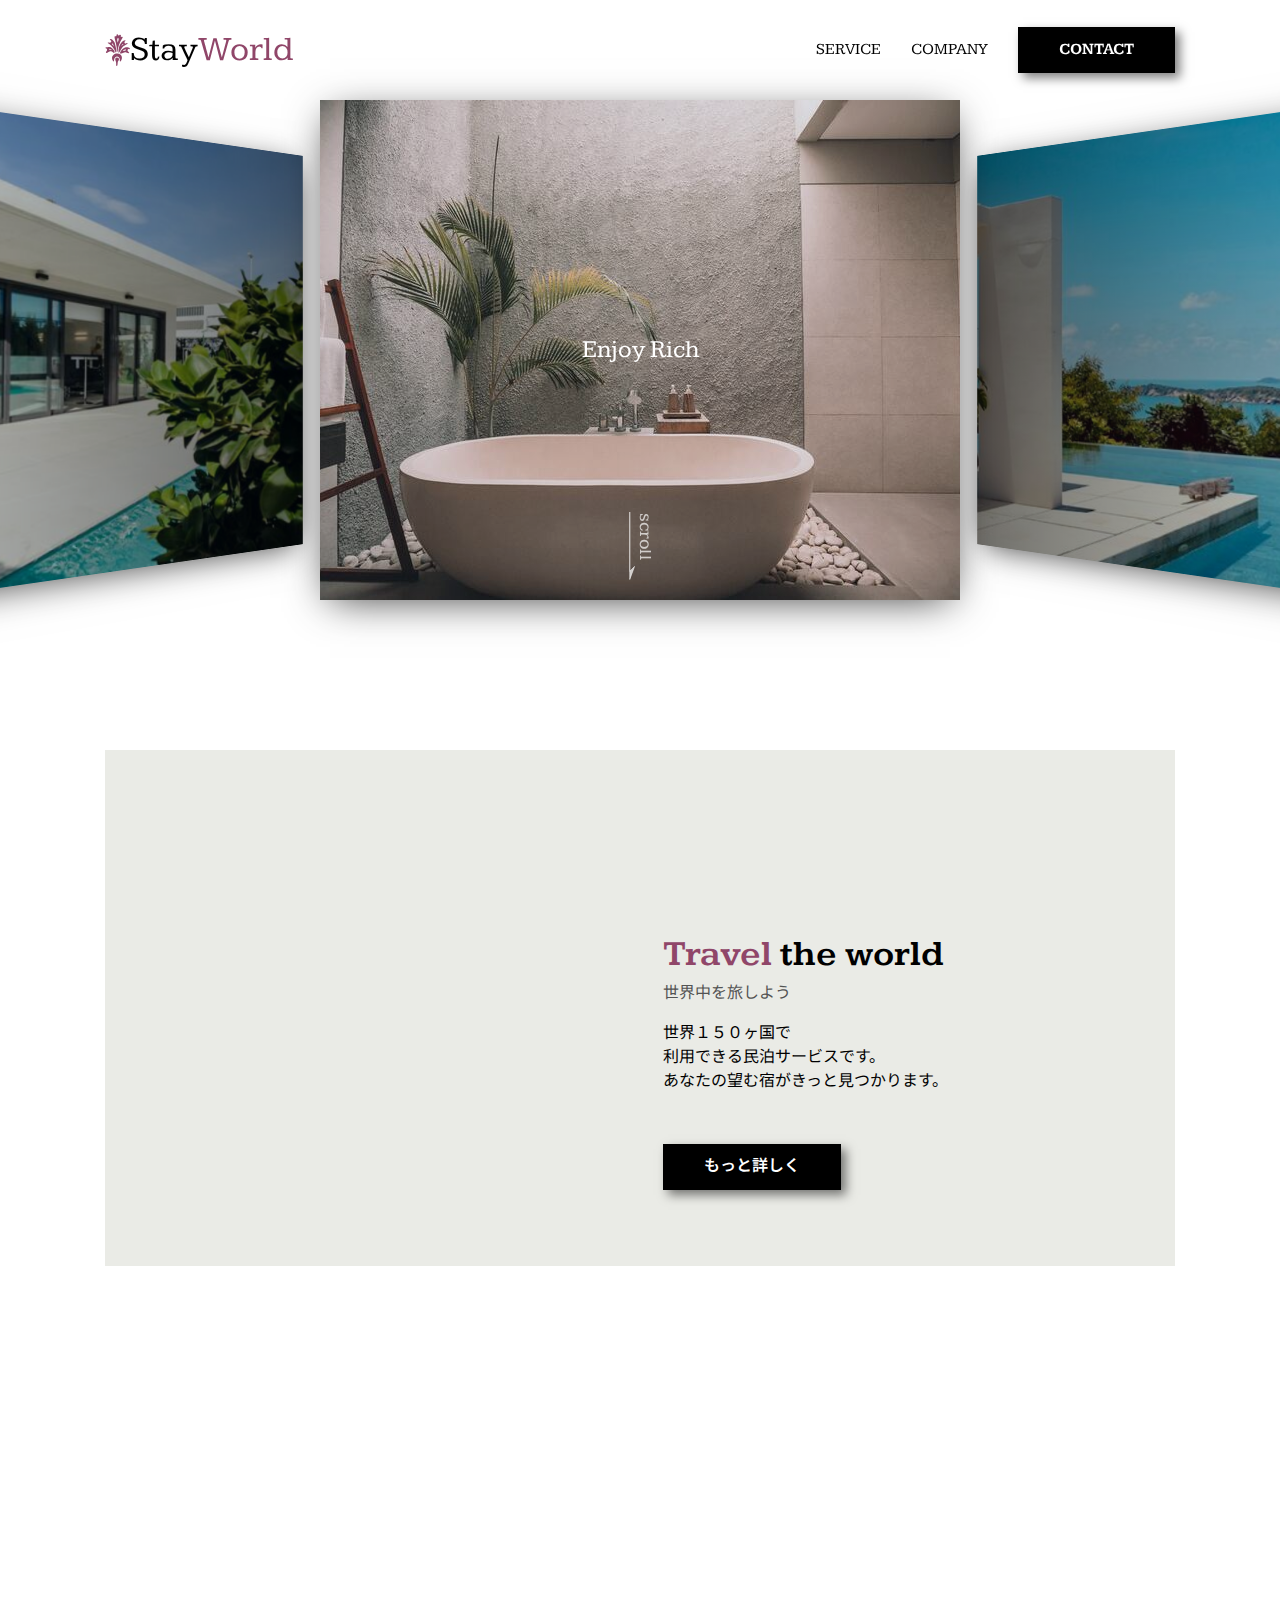
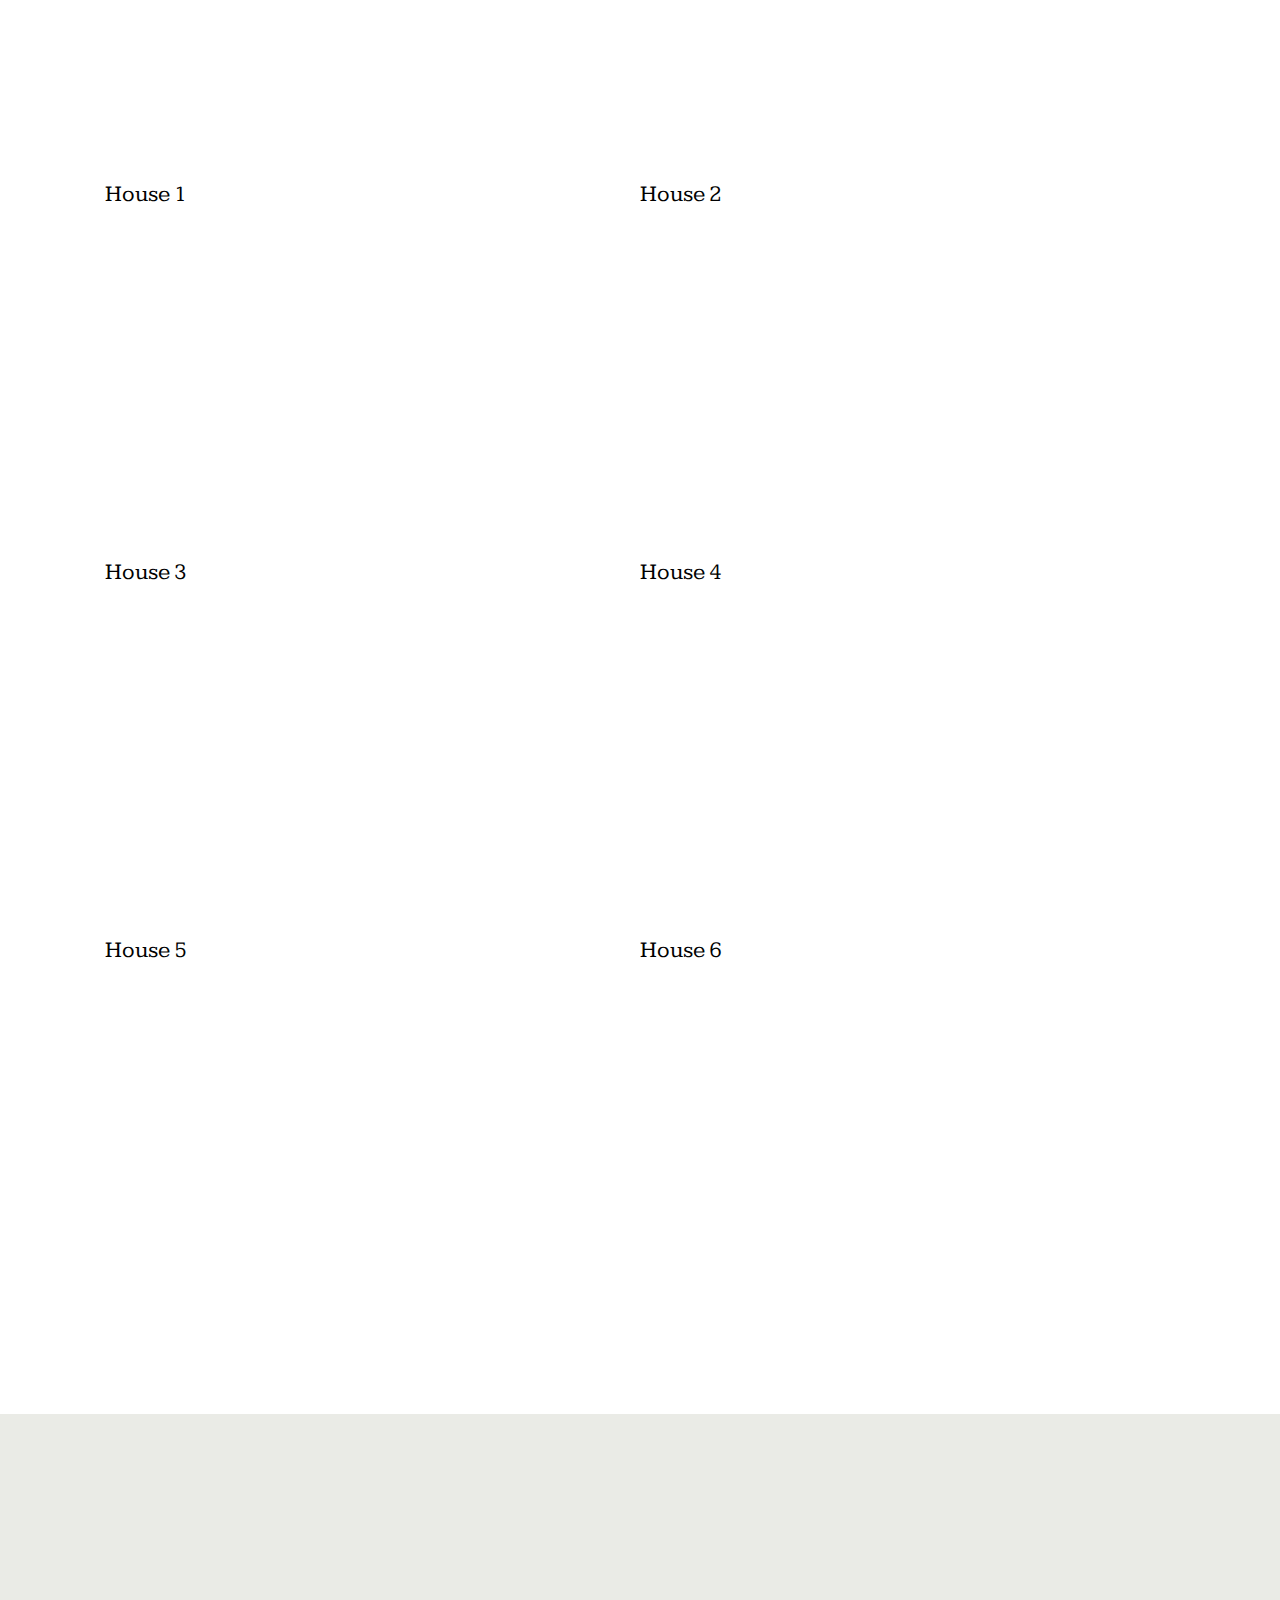
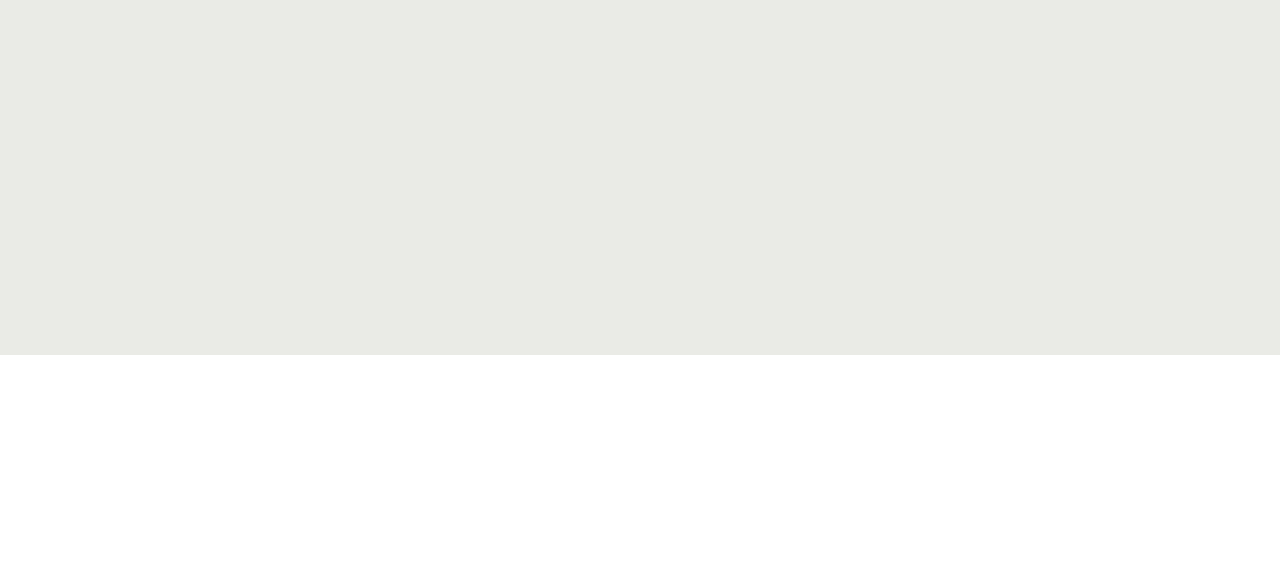
<file: 99_サンプルサイト/index.html>
<!DOCTYPE html>
<html lang="en">
  <head>
    <meta charset="UTF-8" />
    <meta name="viewport" content="width=device-width, initial-scale=1.0" />
    <meta http-equiv="X-UA-Compatible" content="ie=edge" />
    <title>Document</title>
    <script src="scripts/vendors/pace.js"></script>
    <link rel="stylesheet" href="styles/loader.css">
    <link rel="preconnect" href="https://fonts.googleapis.com" />
    <link rel="preconnect" href="https://fonts.gstatic.com" crossorigin />
    <link
      href="https://fonts.googleapis.com/css2?family=Kameron:wght@400;700&family=Noto+Sans+JP:wght@500&display=swap"
      rel="stylesheet"
    />
    <link rel="stylesheet" href="styles/vendors/css-reset.css" />
    <link rel="stylesheet" href="styles/vendors/swiper-bundle.min.css" />
    <link rel="stylesheet" href="styles/style.css" />
    
    <script src="scripts/vendors/gsap.min.js" defer></script>

    <script src="scripts/vendors/swiper-bundle.min.js" defer></script>
    <script src="scripts/libs/hero-slider.js" defer></script>

    <script src="scripts/vendors/scroll-polyfill.js" defer></script>
    <script src="scripts/libs/scroll.js" defer></script>
    
    <script src="scripts/libs/mobile-menu.js" defer></script>

    <script src="scripts/libs/text-animation.js" defer></script>
    <script src="scripts/main.js" defer></script>

  </head>
  <body>
    <div id="global-container">
      <div id="container">
        <div class="mobile-menu__cover"></div>
        <div class="nav-trigger"></div>
        <header class="header">
          <div class="header__inner appear up">
            <div class="logo item">
              <img class="logo__img" src="images/logo.svg" />
              <span class="logo__stay">Stay</span>
              <span class="logo__world">World</span>
            </div>
            <nav class="header__nav">
              <ul class="header__ul">
                <li class="header__li item"><a href="#">Service</a></li>
                <li class="header__li item"><a href="#">Company</a></li>
                <li class="header__li item"><a class="btn filled" href="#">Contact</a></li>
              </ul>
            </nav>
            <button class="mobile-menu__btn">
              <span></span>
              <span></span>
              <span></span>
            </button>
          </div>
        </header>
        <div id="content">
          <div class="hero">
            <div class="swiper">
              <div class="swiper-wrapper">
                <div class="swiper-slide">
                  <div class="hero__title">Enjoy Rich</div>
                  <img src="images/image-1.jpg" alt="" />
                </div>
                <div class="swiper-slide">
                  <div class="hero__title">Fantastic</div>
                  <img src="images/image-2.jpg" alt="" />
                </div>
                <div class="swiper-slide">
                  <div class="hero__title">Experience</div>
                  <img src="images/image-3.jpg" alt="" />
                </div>
              </div>
              <div class="hero__footer">
                <img class="hero__downarrow" src="images/arrow.svg" />
                <span class="hero__scrolltext">scroll</span>
              </div>
            </div>
          </div>
          <div id="main-content">
            <aside class="side left">
              <div class="side__inner">
                <a href="#" class="twitter icon tween-animate-title">Twitter</a>
                <a href="#" class="fb icon tween-animate-title">Facebook</a>
              </div>
            </aside>
            <main>
              <section class="travel">
                <div class="travel__inner">
                  <div class="travel__img cover-slide">
                    <img class="img-zoom" src="images/image-travel.jpg" />
                  </div>
                  <div class="travel__texts appear left">
                    <div class="travel__texts-inner">
                      <div class="travel__title main-title item">
                        <span class="purple">Travel</span>
                        <span>the world</span>
                      </div>
                      <div class="travel__sub sub-title item">世界中を旅しよう</div>
                      <div class="travel__description item">
                        <p>
                          世界１５０ヶ国で<br />利用できる民泊サービスです。
                        </p>
                        <p>あなたの望む宿がきっと見つかります。</p>
                      </div>
                      <div class="travel__btn item">
                        <button class="btn filled">もっと詳しく</button>
                      </div>
                    </div>
                  </div>
                </div>
              </section>
              <section class="houses">
                <div>
                  <h2 class="main-title tween-animate-title">
                    Find Your House
                  </h2>
                  <p class="sub-title tween-animate-title">
                    お気に入りの宿泊先を見つけましょう
                  </p>
                </div>
                <div class="houses__inner">
                  <div class="houses__item">
                    <div class="cover-slide hover-darken">
                      <div
                        class="bg-img-zoom img-bg50"
                        style="background-image: url(images/villa-1.jpg)"
                      ></div>
                    </div>
                    <p class="houses__title">House 1</p>
                  </div>
                  <div class="houses__item">
                    <div class="cover-slide hover-darken">
                      <div
                        class="bg-img-zoom img-bg50"
                        style="background-image: url(images/villa-2.jpg)"
                      ></div>
                    </div>
                    <p class="houses__title">House 2</p>
                  </div>
                  <div class="houses__item">
                    <div class="cover-slide hover-darken">
                      <div
                        class="bg-img-zoom img-bg50"
                        style="background-image: url(images/villa-3.jpg)"
                      ></div>
                    </div>
                    <p class="houses__title">House 3</p>
                  </div>
                  <div class="houses__item">
                    <div class="cover-slide hover-darken">
                      <div
                        class="bg-img-zoom img-bg50"
                        style="background-image: url(images/villa-4.jpg)"
                      ></div>
                    </div>
                    <p class="houses__title">House 4</p>
                  </div>
                  <div class="houses__item">
                    <div class="cover-slide hover-darken">
                      <div
                        class="bg-img-zoom img-bg50"
                        style="background-image: url(images/villa-5.jpg)"
                      ></div>
                    </div>
                    <p class="houses__title">House 5</p>
                  </div>
                  <div class="houses__item">
                    <div class="cover-slide hover-darken">
                      <div
                        class="bg-img-zoom img-bg50"
                        style="background-image: url(images/villa-6.jpg)"
                      ></div>
                    </div>
                    <p class="houses__title">House 6</p>
                  </div>
                  <div class="houses__btn appear up">
                    <button class="btn slide-bg item">もっと詳しく</button>
                  </div>
                </div>
              </section>
              <section class="popular">
                <div class="popular__header">
                  <h2 class="main-title tween-animate-title">Popular Place</h2>
                  <p class="sub-title tween-animate-title">
                    人気の観光地で宿泊先を見つけましょう
                  </p>
                </div>
                <div class="popular__inner appear up">
                  <div class="popular__container">
                    <div class="popular__item item">
                      <div class="popular__img">
                        <img src="images/image-p1.jpg" alt="" />
                      </div>
                      <p class="popular__title">パリ</p>
                    </div>
                    <div class="popular__item item">
                      <div class="popular__img">
                        <img src="images/image-p2.jpg" alt="" />
                      </div>
                      <p class="popular__title">ニューヨーク</p>
                    </div>
                    <div class="popular__item item">
                      <div class="popular__img">
                        <img src="images/image-p3.jpg" alt="" />
                      </div>
                      <p class="popular__title">香港</p>
                    </div>
                    <div class="popular__item item">
                      <div class="popular__img">
                        <img src="images/image-p4.jpg" alt="" />
                      </div>
                      <p class="popular__title">大阪</p>
                    </div>
                    <div class="popular__btn appear up">
                      <button class="btn cover-3d item">
                        <span>一覧から探す</span>
                      </button>
                    </div>
                  </div>
                </div>
              </section>
            </main>
            <aside class="side right">
              <div class="side__inner">
                <span class="tween-animate-title">&copy; Code Mafia</span>
              </div>
            </aside>
          </div>
        </div>
        <div class="footer appear up">
          <div class="logo item">
            <img class="logo__img" src="images/logo.svg" />
            <span class="logo__stay">Stay</span>
            <span class="logo__world">World</span>
          </div>
          <nav class="footer__nav">
            <ul class="footer__ul">
              <li class="footer__li item"><a href="#">Service</a></li>
              <li class="footer__li item"><a href="#">Contact</a></li>
              <li class="footer__li item"><a href="#">Company</a></li>
              <li class="footer__li item"><a href="#">Sitemap</a></li>
            </ul>
            <div class="footer__copyright item">&copy; Code Mafia</div>
          </nav>
        </div>
      </div>
      <nav class="mobile-menu">
        <div class="logo">
          <img class="logo__img" src="images/logo.svg" />
          <span class="logo__stay">Stay</span>
          <span class="logo__world">World</span>
        </div>
        <ul class="mobile-menu__main">
          <li class="mobile-menu__item">
            <a class="mobile-menu__link" href="#">
              <span class="main-title">Our Service</span>
              <span class="sub-title">サービスについて</span>
            </a>
          </li>
          <li class="mobile-menu__item">
            <a class="mobile-menu__link" href="#">
              <span class="main-title">About Us</span>
              <span class="sub-title">私たちについて</span>
            </a>
          </li>
          <li class="mobile-menu__item">
            <a class="mobile-menu__link" href="#">
              <span class="main-title">Contact Us</span>
              <span class="sub-title">コンタクト方法</span>
            </a>
          </li>
        </ul>
      </nav>
    </div>
    
  </body>
</html>
</file>
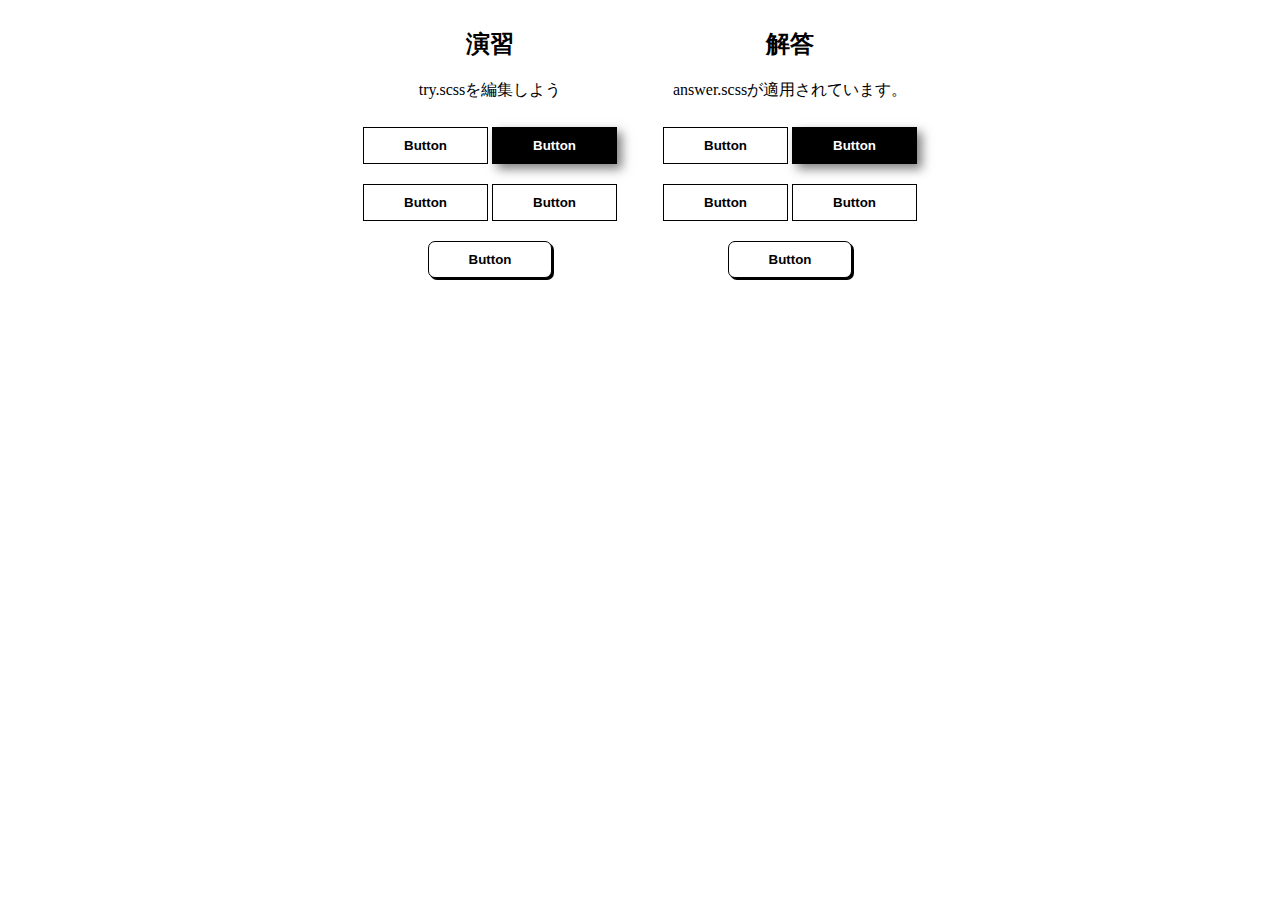
<file: 02_HTMLとCSSを極める_トランジション編/030_演習_色んなボタンを作ってみよう/index.html>
<!DOCTYPE html>
<html lang="en">

<head>
  <meta charset="UTF-8" />
  <meta name="viewport" content="width=device-width, initial-scale=1.0" />
  <meta http-equiv="X-UA-Compatible" content="ie=edge" />
  <title>Document</title>
  <!-- チャレンジしてみよう -->
  <link rel="stylesheet" href="try.css" />
  <!-- 解答例　-->
  <link rel="stylesheet" href="answer.css" />
</head>

<body>
  <div id="container">
    <div class="try">
      <h2>演習</h2>
      <p>try.scssを編集しよう</p>
      <button class="btn float">Button</button>
      <button class="btn filled">Button</button>
      <button class="btn letter-spacing">Button</button>
      <button class="btn shadow">Button</button>
      <button class="btn solid">Button</button>
    </div>
    <div class="answer">
      <h2>解答</h2>
      <p>answer.scssが適用されています。</p>
      <button class="btn float">Button</button>
      <button class="btn filled">Button</button>
      <button class="btn letter-spacing">Button</button>
      <button class="btn shadow">Button</button>
      <button class="btn solid">Button</button>
    </div>
  </div>
</body>

</html>
</file>
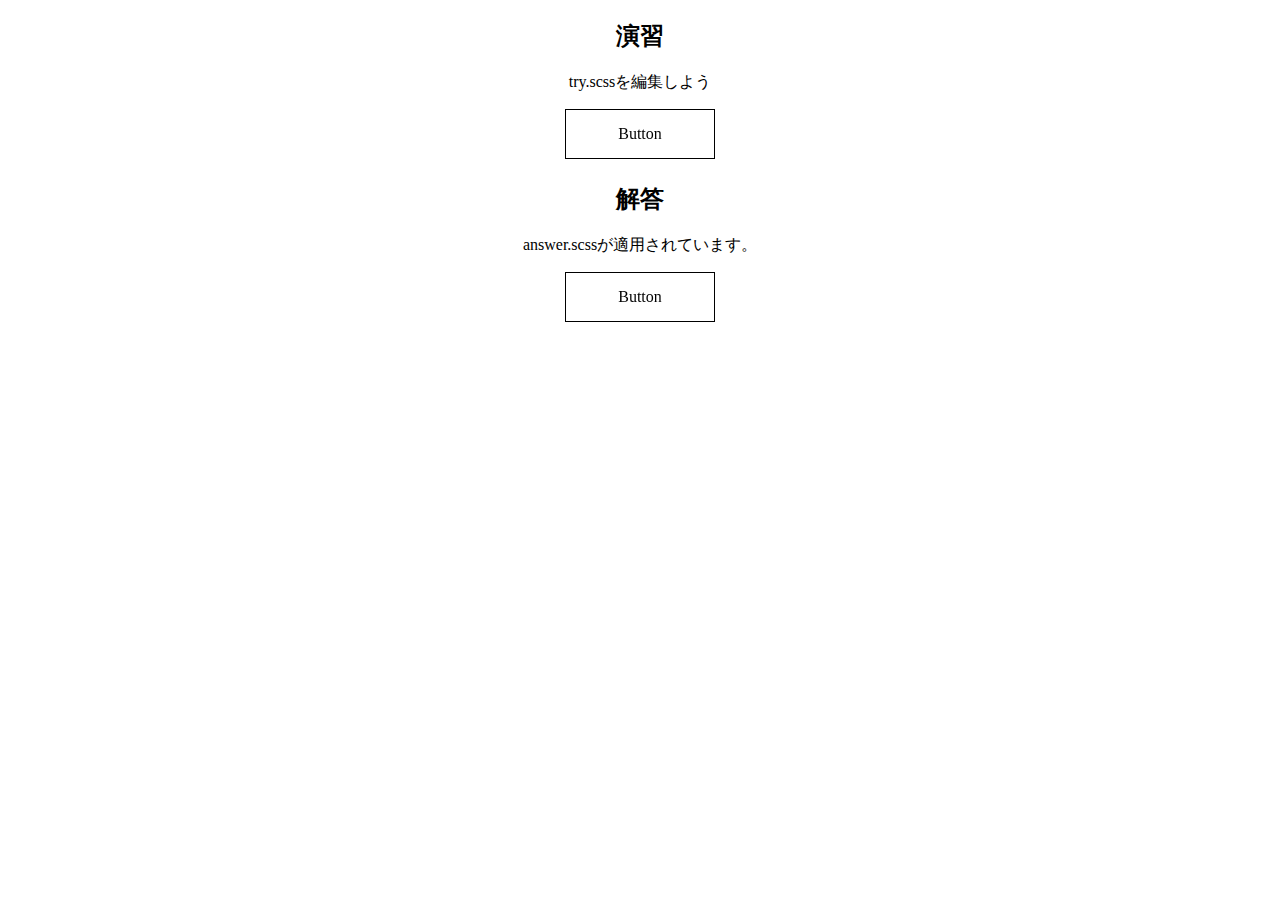
<file: 02_HTMLとCSSを極める_トランジション編/090_発展_演習_3Dアニメーション２/index.html>
<!DOCTYPE html>
<html lang="en">

<head>
  <meta charset="UTF-8" />
  <meta name="viewport" content="width=device-width, initial-scale=1.0" />
  <meta http-equiv="X-UA-Compatible" content="ie=edge" />
  <title>Document</title>
  <!-- チャレンジしてみよう -->
  <link rel="stylesheet" href="try.css" />
  <!-- 解答例　-->
  <link rel="stylesheet" href="answer.css" />
</head>

<body>
  <div id="container">
    <div class="try">
      <h2>演習</h2>
      <p>try.scssを編集しよう</p>
      <a class="btn cubic"><span class="hovering">Now, Hovering</span><span class="default">Button</span></a>
    </div>
    <div class="answer">
      <h2>解答</h2>
      <p>answer.scssが適用されています。</p>
      <a class="btn cubic"><span class="hovering">Now, Hovering</span><span class="default">Button</span></a>
    </div>
  </div>
</body>

</html>
</file>
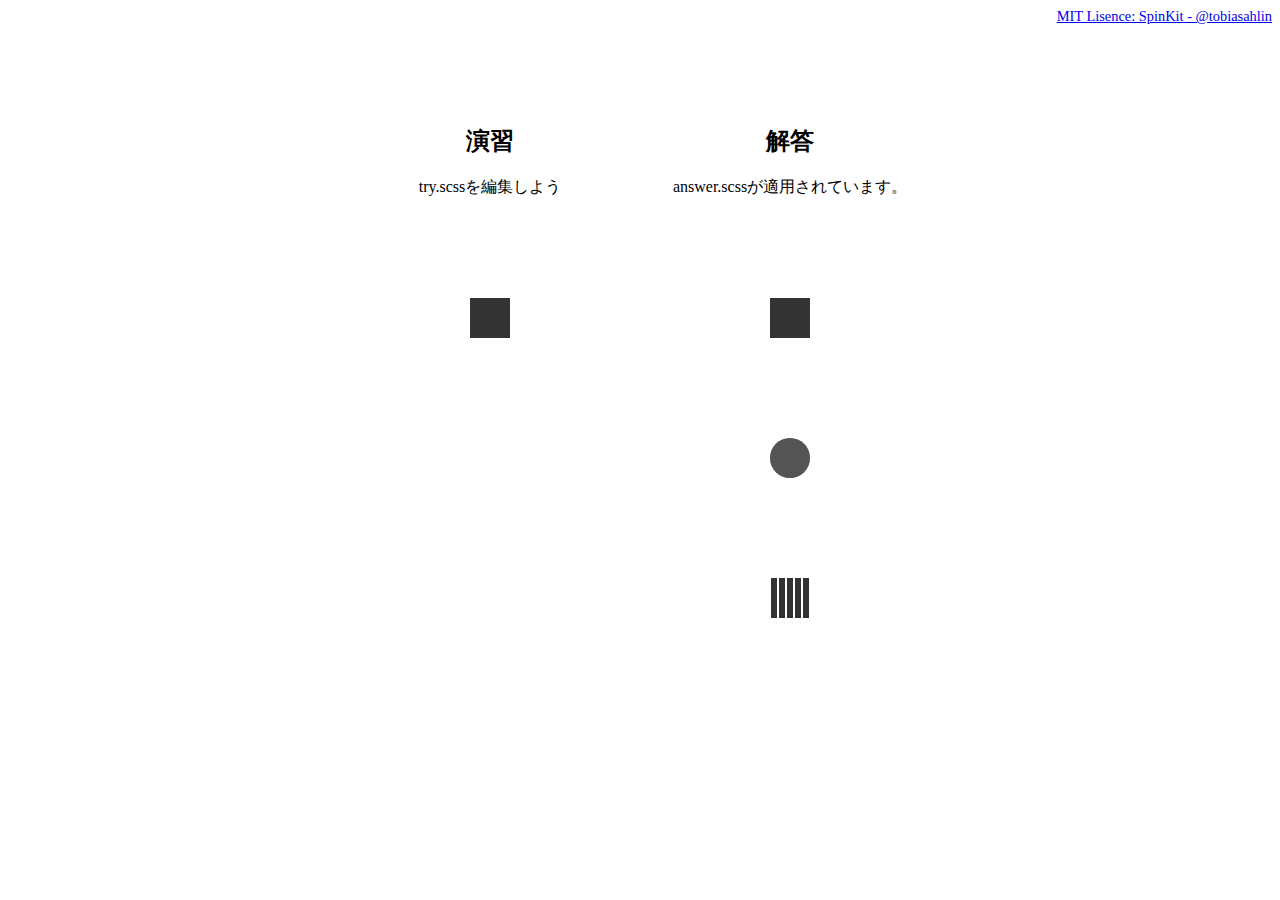
<file: 03_HTMLとCSSを極める_アニメーション編/060_演習_色んなローダーを作ってみよう/index.html>
<!DOCTYPE html>
<html lang="en">

<head>
  <meta charset="UTF-8" />
  <meta name="viewport" content="width=device-width, initial-scale=1.0" />
  <meta http-equiv="X-UA-Compatible" content="ie=edge" />
  <title>Document</title>
  <!-- チャレンジしてみよう -->
  <link rel="stylesheet" href="try.css" />
  <!-- 解答例　-->
  <link rel="stylesheet" href="answer.css" />
</head>

<body>
  <div class="copyright">
    <a target="_blank" href="https://github.com/tobiasahlin/SpinKit">MIT Lisence: SpinKit - @tobiasahlin</a>
  </div>
  <div id="container">
    <div class="try">
      <h2>演習</h2>
      <p>try.scssを編集しよう</p>
      <div class="spinner"></div>
      <div class="double-spinner">
        <div></div>
        <div></div>
      </div>
      <div class="rect-spinner">
        <div></div>
        <div></div>
        <div></div>
        <div></div>
        <div></div>
      </div>
    </div>
    <div class="answer">
      <h2>解答</h2>
      <p>answer.scssが適用されています。</p>
      <div class="spinner"></div>
      <div class="double-spinner">
        <div></div>
        <div></div>
      </div>
      <div class="rect-spinner">
        <div></div>
        <div></div>
        <div></div>
        <div></div>
        <div></div>
      </div>
    </div>
</body>

</html>
</file>
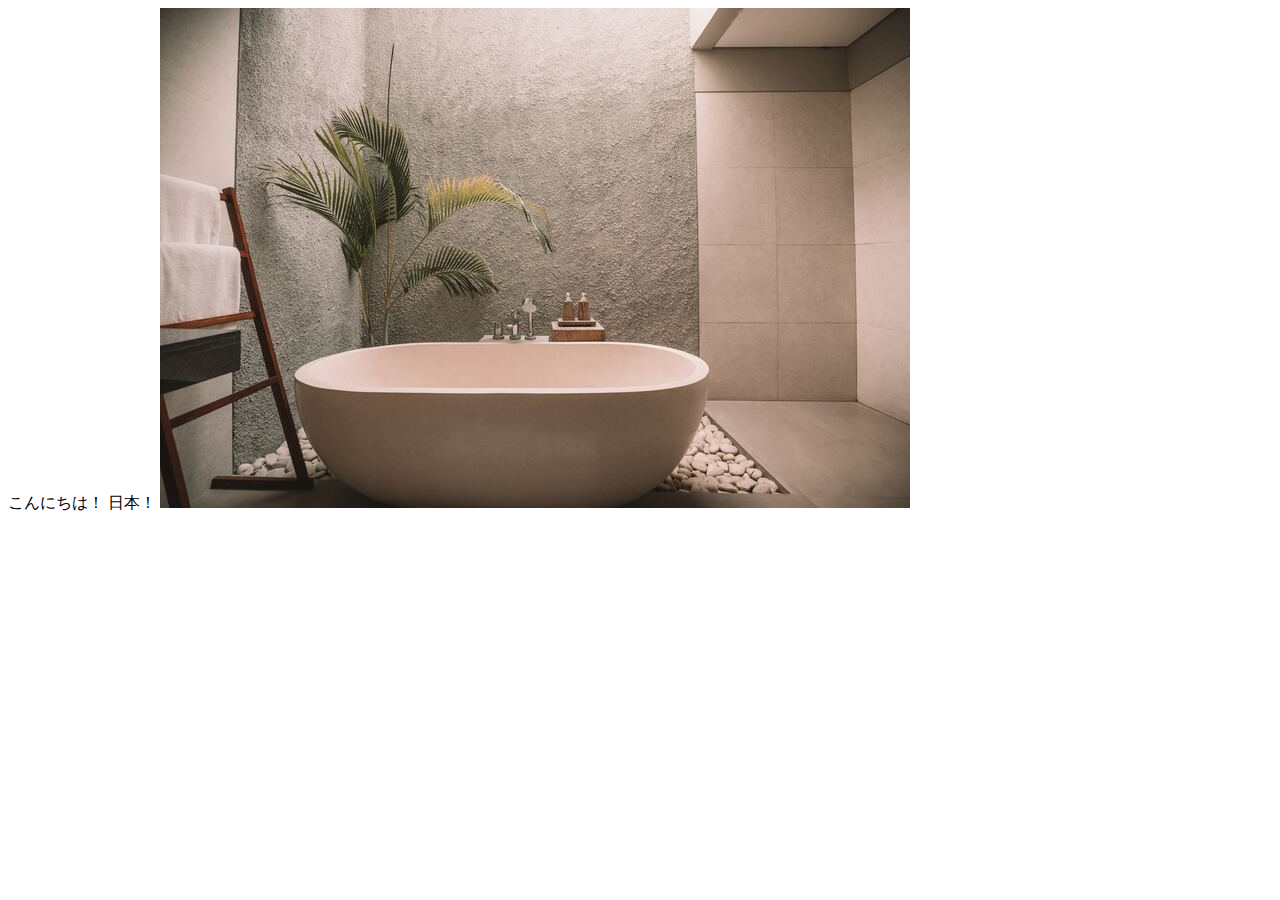
<file: 01_基礎知識/01_HTMLについて/end/index.html>
<!DOCTYPE html>
<html lang="en">
    <head>
        <meta charset="UTF-8">
        <meta name="viewport" content="width=device-width, initial-scale=1.0">
        <meta http-equiv="X-UA-Compatible" content="ie=edge">
        <title>Document</title>
    </head>
    <body>
        <span>こんにちは！ 日本！</span>
        <img src="image-1.jpg" alt="">
    </body>
</html>
</file>
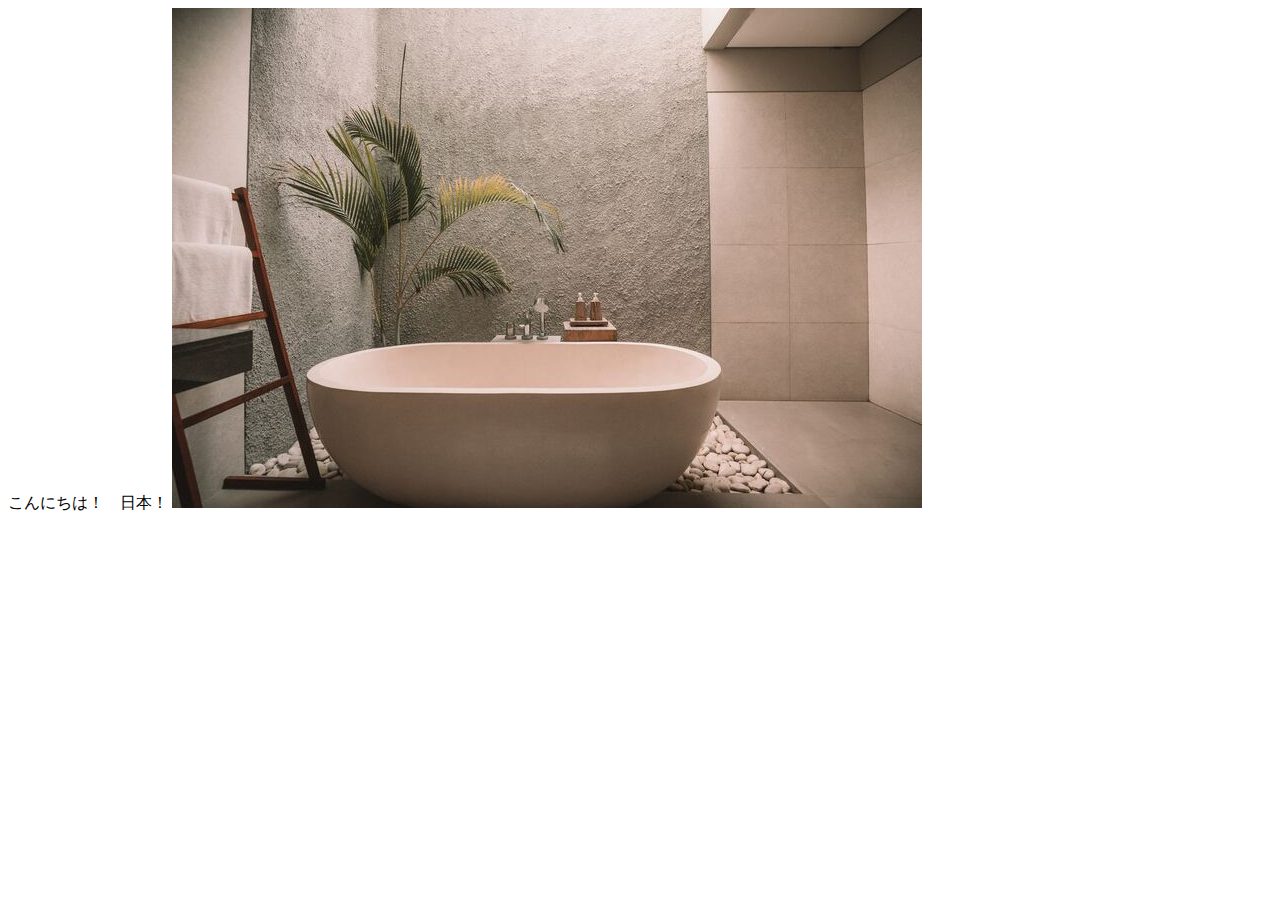
<file: 01_基礎知識/01_HTMLについて/start/index.html>
<!DOCTYPE html>
<html lang="en">
  <head>
    <meta charset="UTF-8" />
    <meta name="viewport" content="width=device-width, initial-scale=1.0" />
    <title>Document</title>
  </head>
  <body>
    <span>こんにちは！　日本！</span>
    <img src="image-1.jpg" alt="" />
  </body>
</html>
</file>
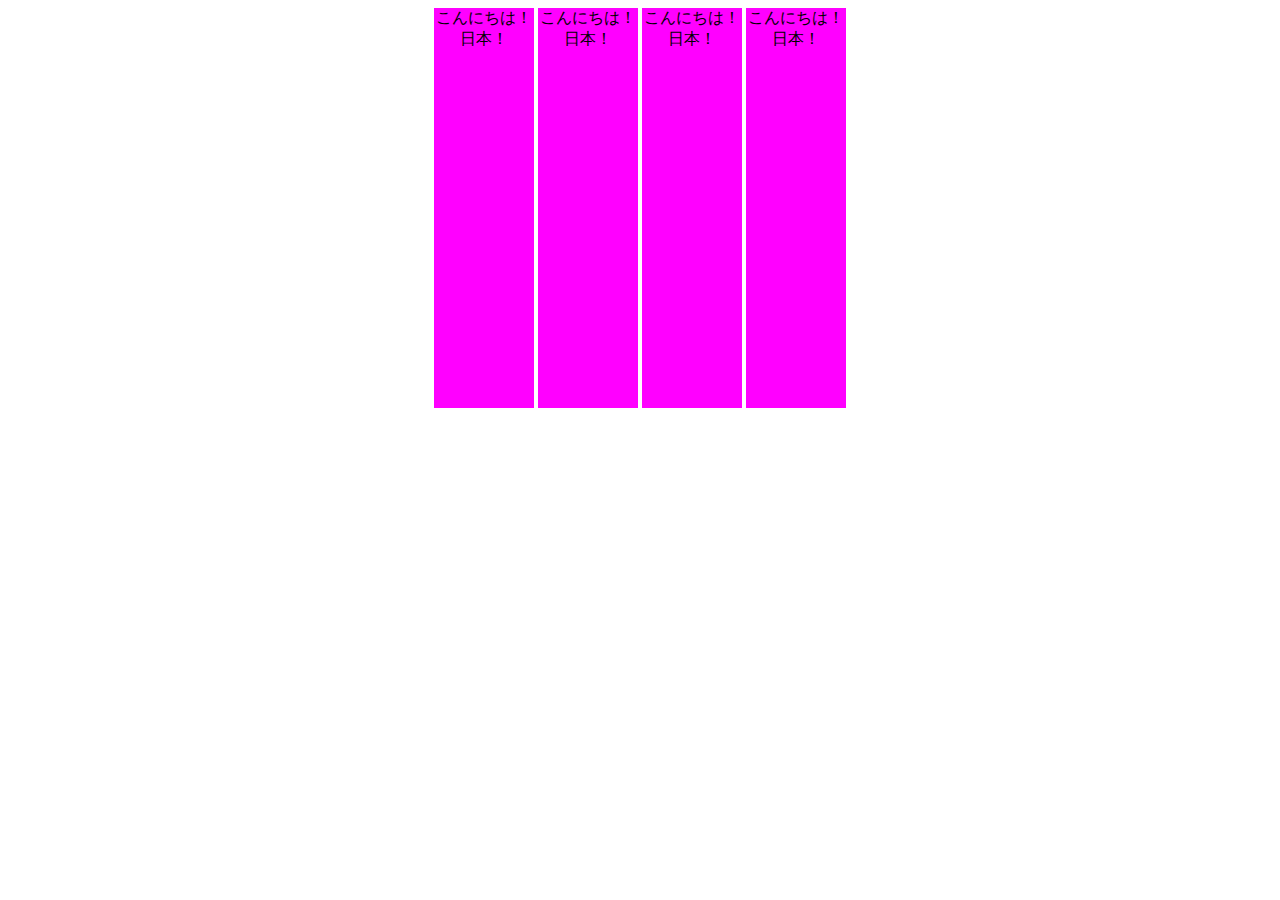
<file: 01_基礎知識/02_Inline要素とBlock要素について/end/index.html>
<!DOCTYPE html>
<html lang="en">

<head>
    <meta charset="UTF-8">
    <meta name="viewport" content="width=device-width, initial-scale=1.0">
    <meta http-equiv="X-UA-Compatible" content="ie=edge">
    <title>Document</title>
</head>

<body>
    <span>こんにちは！ 日本！</span>
    <span>こんにちは！ 日本！</span>
    <span>こんにちは！ 日本！</span>
    <span>こんにちは！ 日本！</span>
    <!-- <div>こんにちは！ 日本！</div> -->
    <style>
        body {
            /* インライン要素の中央揃え*/
            text-align: center;
        }

        span {
            display: inline-block;
            /* ブロック要素の中央揃え*/
            margin: 0 auto;
            width: 100px;
            height: 400px;
            background-color: magenta;
        }
    </style>
</body>

</html>
</file>
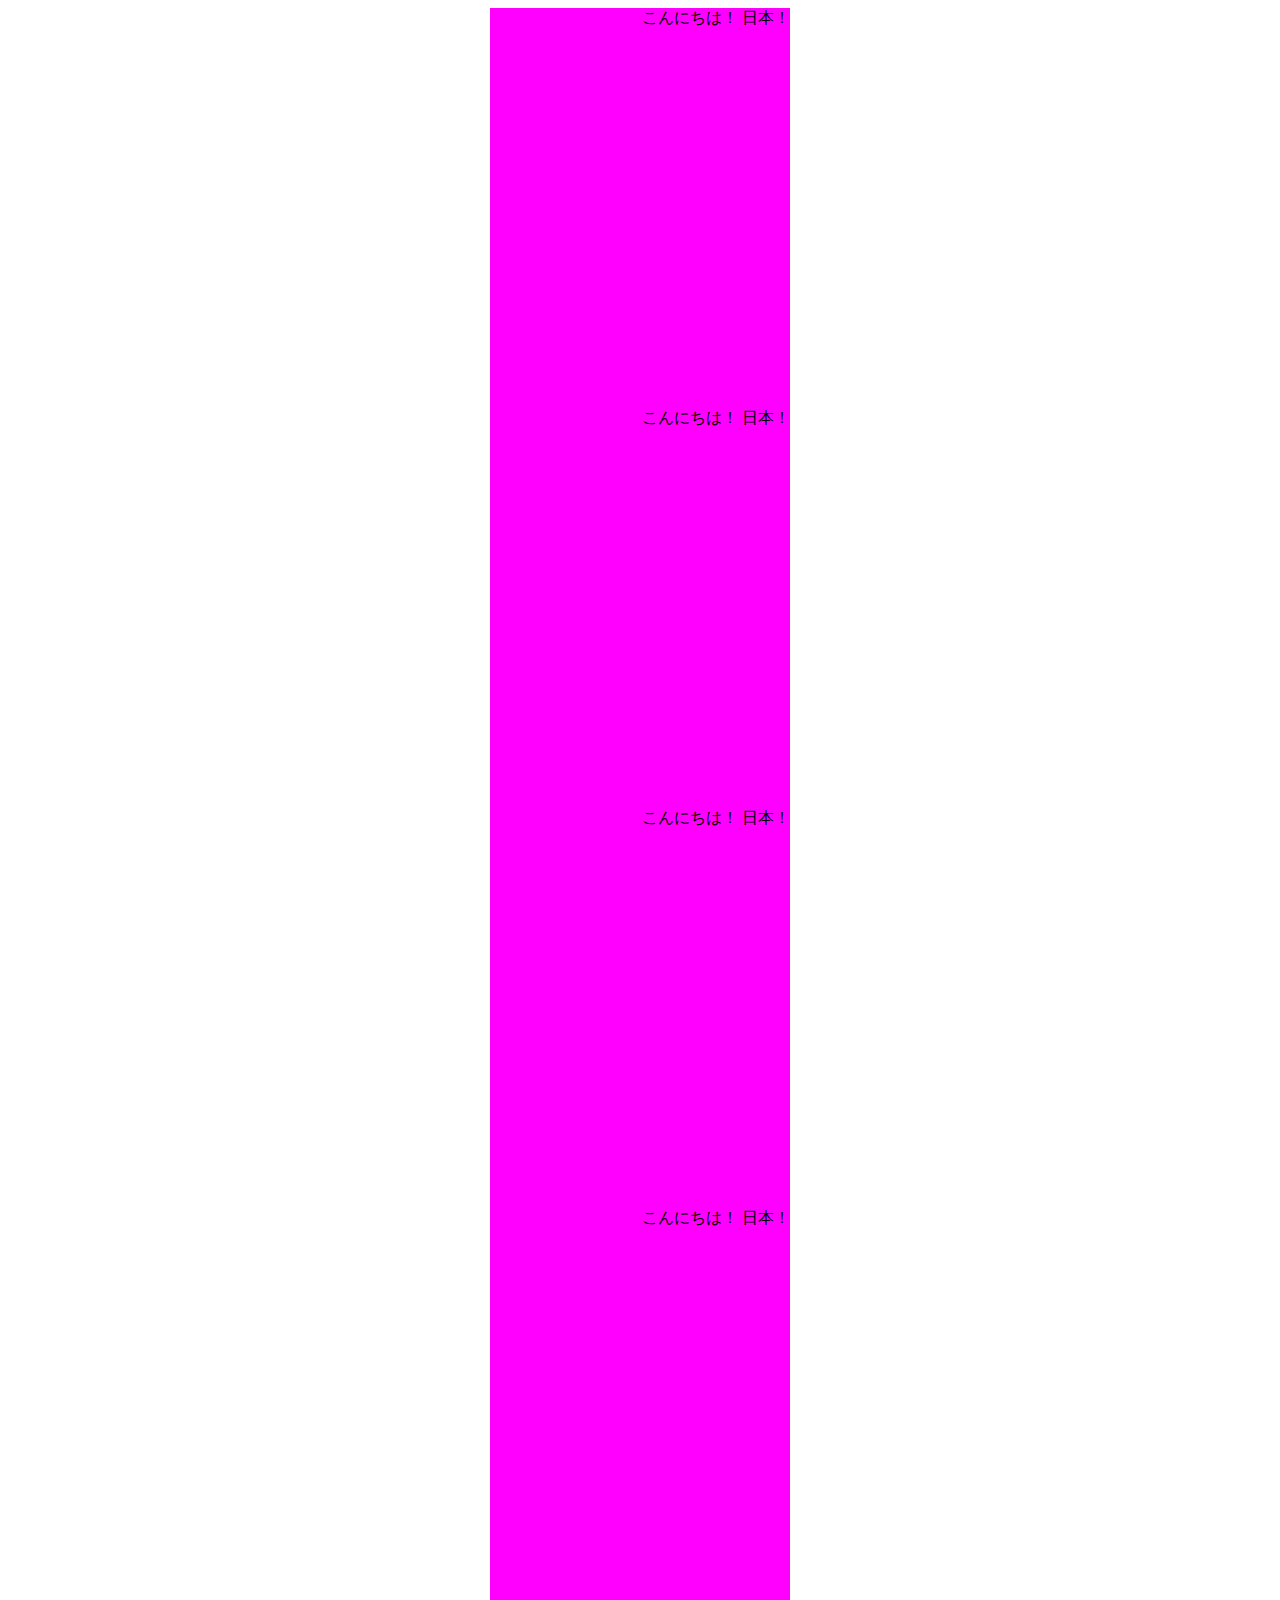
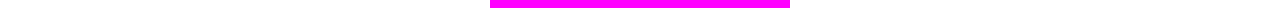
<file: 01_基礎知識/02_Inline要素とBlock要素について/start/index.html>
<!DOCTYPE html>
<html lang="en">
  <head>
    <meta charset="UTF-8" />
    <meta name="viewport" content="width=device-width, initial-scale=1.0" />
    <meta http-equiv="X-UA-Compatible" content="ie=edge" />
    <title>Document</title>
  </head>

  <body>
    <span>こんにちは！ 日本！</span>
    <span>こんにちは！ 日本！</span>
    <span>こんにちは！ 日本！</span>
    <span>こんにちは！ 日本！</span>
    <!-- <div>こんにちは！ 日本！</div> -->
    <style>
      body {
        text-align: right;
      }
      span {
        display: block;
        margin: 0 auto;
        width: 300px;
        height: 400px;
        background-color: magenta;
      }
    </style>
  </body>
</html>
</file>
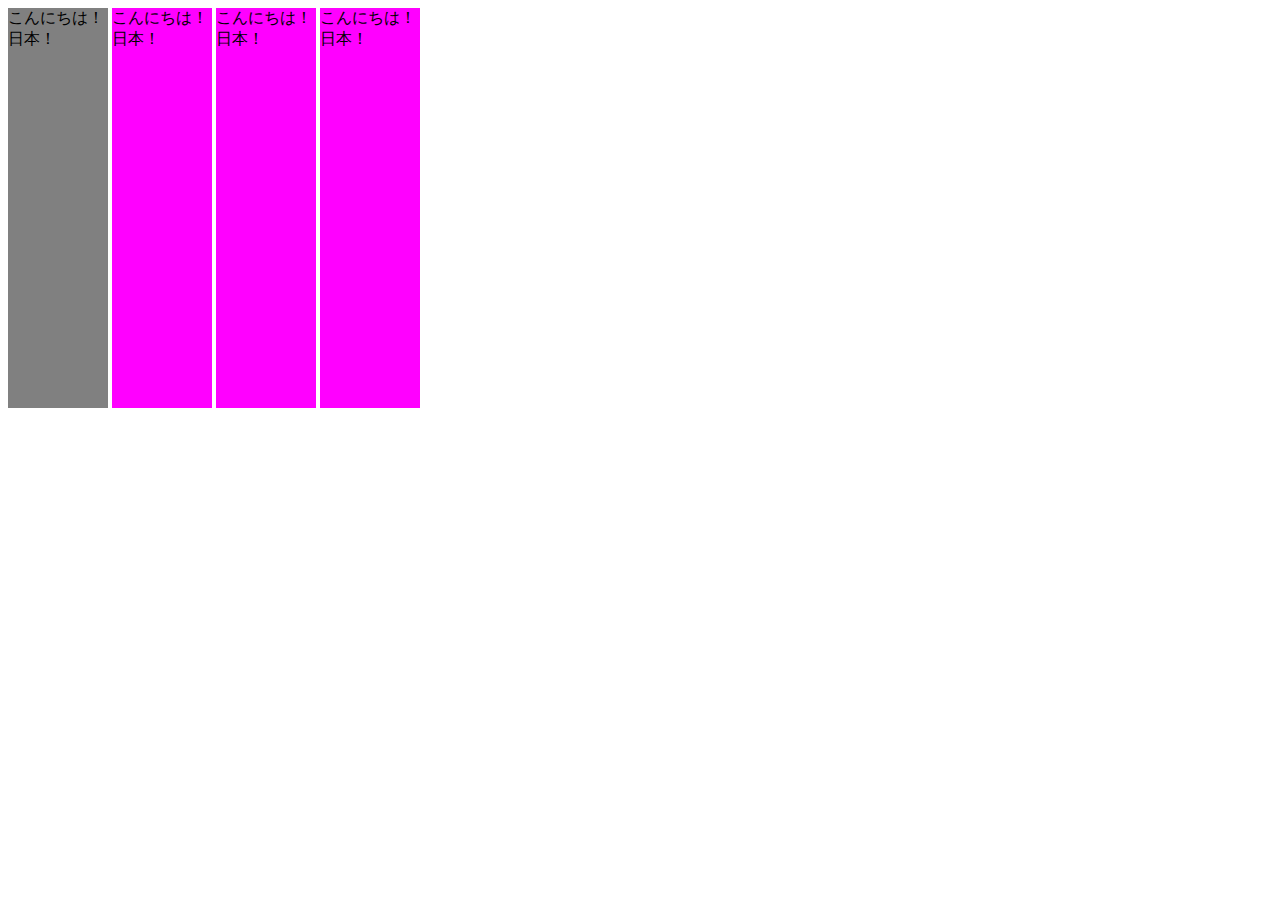
<file: 01_基礎知識/03_CSSについて/end/index.html>
<!DOCTYPE html>
<html lang="en">
    <head>
        <meta charset="UTF-8">
        <meta name="viewport" content="width=device-width, initial-scale=1.0">
        <meta http-equiv="X-UA-Compatible" content="ie=edge">
        <title>Document</title>
        <link rel="stylesheet" href="style.css">
    </head>
    <body>
        <span id="first" class="cls">こんにちは！ 日本！</span>
        <span>こんにちは！ 日本！</span>
        <span>こんにちは！ 日本！</span>
        <span>こんにちは！ 日本！</span>
        <!-- <div>こんにちは！ 日本！</div> -->
        <style></style>
    </body>
</html>
</file>
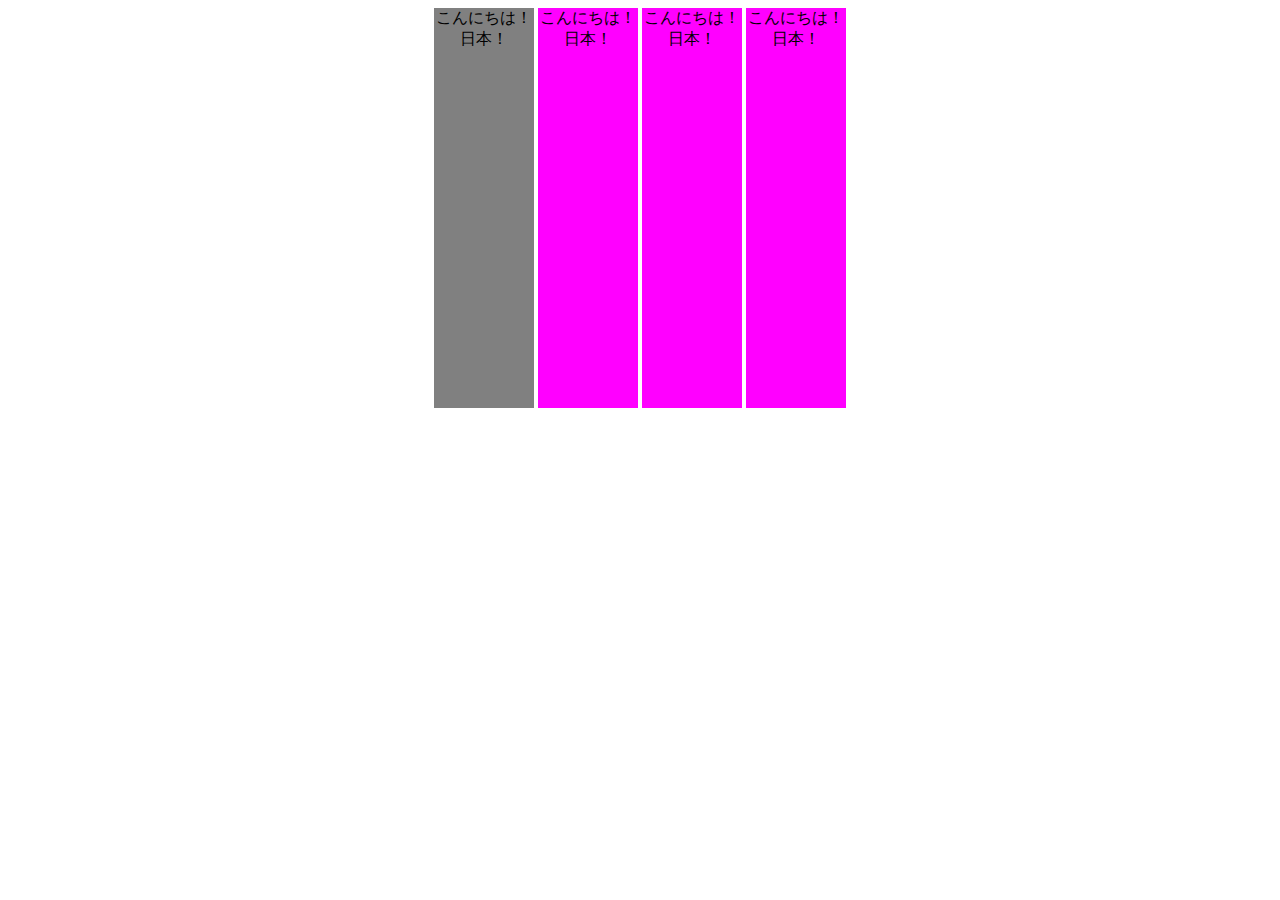
<file: 01_基礎知識/03_CSSについて/start/index.html>
<!DOCTYPE html>
<html lang="en">
  <head>
    <meta charset="UTF-8" />
    <meta name="viewport" content="width=device-width, initial-scale=1.0" />
    <meta http-equiv="X-UA-Compatible" content="ie=edge" />
    <title>Document</title>
    <link rel="stylesheet" href="style.css" />
  </head>

  <body>
    <span id="first" class="cls">こんにちは！ 日本！</span>
    <span>こんにちは！ 日本！</span>
    <span>こんにちは！ 日本！</span>
    <span>こんにちは！ 日本！</span>
    <!-- <div>こんにちは！ 日本！</div> -->
    <style>
      body {
        /* インライン要素の中央揃え*/
        text-align: center;
      }
    </style>
  </body>
</html>
</file>
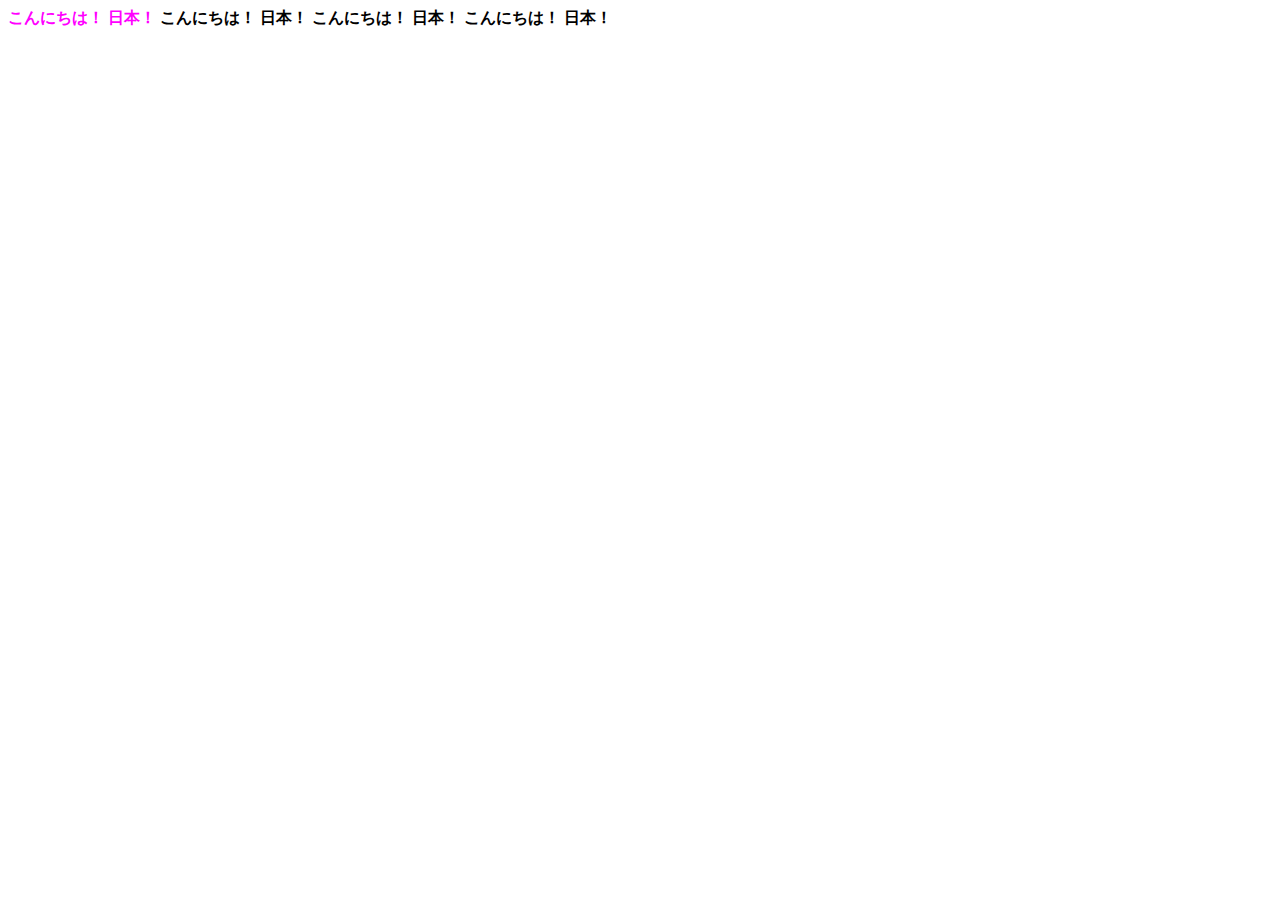
<file: 01_基礎知識/04_CSSの詳細度について/end/index.html>
<!DOCTYPE html>
<html lang="en">
    <head>
        <meta charset="UTF-8">
        <meta name="viewport" content="width=device-width, initial-scale=1.0">
        <meta http-equiv="X-UA-Compatible" content="ie=edge">
        <title>Document</title>
        <link rel="stylesheet" href="style.css">
    </head>
    <body>
        <div class="parent">
            <span id="first" class="cls">こんにちは！ 日本！</span>
            <span>こんにちは！ 日本！</span>
            <span>こんにちは！ 日本！</span>
            <span>こんにちは！ 日本！</span>
        </div>
    </body>
</html>
</file>
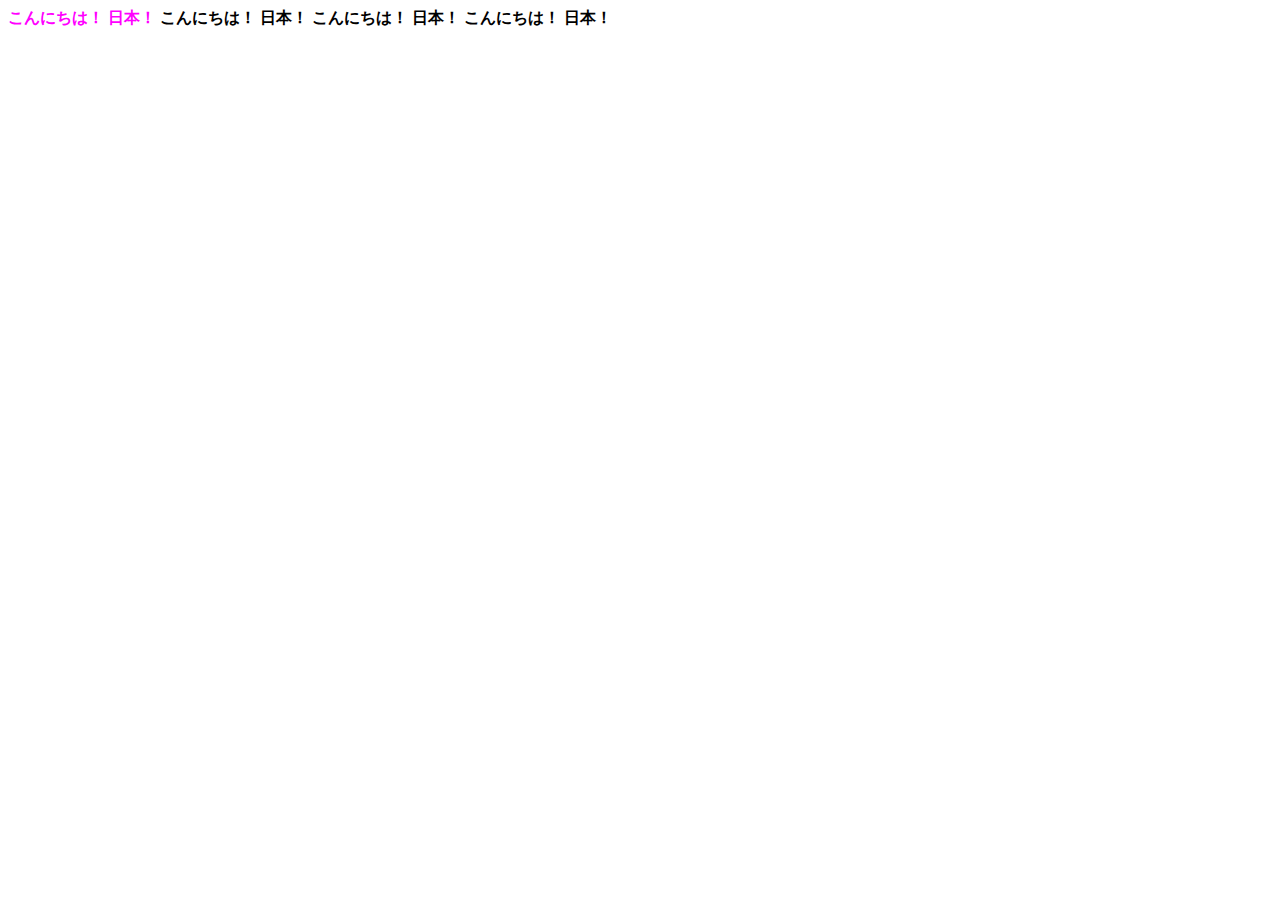
<file: 01_基礎知識/04_CSSの詳細度について/start/index.html>
<!DOCTYPE html>
<html lang="en">
  <head>
    <meta charset="UTF-8" />
    <meta name="viewport" content="width=device-width, initial-scale=1.0" />
    <meta http-equiv="X-UA-Compatible" content="ie=edge" />
    <title>Document</title>
    <link rel="stylesheet" href="style.css" />
  </head>

  <body>
    <div class="parent">
      <span id="first" class="cls">こんにちは！ 日本！</span>
      <span class="cls">こんにちは！ 日本！</span>
      <span>こんにちは！ 日本！</span>
      <span>こんにちは！ 日本！</span>
    </div>
    <style></style>
  </body>
</html>
</file>
<file: 99_サンプルサイト/styles/loader.css>
.pace-done #global-container {
  transition: opacity 1s;
  opacity: 1;
}

#global-container {
  opacity: 0;
}

.pace {
  z-index: 2000;
  position: fixed;
  margin: auto;
  top: 0;
  left: 0;
  right: 0;
  bottom: 0;
  width: 100px;
  height: 100px;
}

.pace .pace-progress {
  transform: none !important;
  text-align: center;
}

.pace .pace-progress::after {
  content: attr(data-progress-text);
  display: block;
  font-weight: 100;
  font-size: 2em;
  font-family: "Helvetica Neue", "Yu Gothic", "Meiryo", sans-serif;
  color: #535353;
}

.pace.pace-inactive {
  display: none;
}

.pace-progress-inner {
  width: 40px;
  height: 40px;
  background-color: #904669;
  margin: 0 auto;
  animation-name: sk-rotateplane;
  animation-duration: 1.2s;
  animation-timing-function: ease-in-out;
  animation-delay: 0s;
  animation-iteration-count: infinite;
  animation-direction: normal;
  animation-fill-mode: forwards;
}

@keyframes sk-rotateplane {
  0% {
    transform: perspective(120px) rotateX(0deg) rotateY(0deg);
  }
  50% {
    transform: perspective(120px) rotateX(-180deg) rotateY(0deg);
  }
  100% {
    transform: perspective(120px) rotateX(-180deg) rotateY(-180deg);
  }
}/*# sourceMappingURL=loader.css.map */
</file>
<file: 99_サンプルサイト/styles/style.css>
.appear.up .item {
  transform: translateY(6px);
}

.appear.down .item {
  transform: translateY(-6px);
}

.appear.left .item {
  transform: translateX(40px);
}

.appear.right .item {
  transform: translateX(-40px);
}

.appear .item {
  transition: all 0.8s;
  opacity: 0;
}
.appear.inview .item {
  opacity: 1;
  transform: none;
}
.appear.inview .item:nth-child(1) {
  transition-delay: 0.1s;
}
.appear.inview .item:nth-child(2) {
  transition-delay: 0.2s;
}
.appear.inview .item:nth-child(3) {
  transition-delay: 0.3s;
}
.appear.inview .item:nth-child(4) {
  transition-delay: 0.4s;
}
.appear.inview .item:nth-child(5) {
  transition-delay: 0.5s;
}
.appear.inview .item:nth-child(6) {
  transition-delay: 0.6s;
}
.appear.inview .item:nth-child(7) {
  transition-delay: 0.7s;
}
.appear.inview .item:nth-child(8) {
  transition-delay: 0.8s;
}
.appear.inview .item:nth-child(9) {
  transition-delay: 0.9s;
}
.appear.inview .item:nth-child(10) {
  transition-delay: 1s;
}

.btn {
  position: relative;
  display: inline-block;
  background-color: white;
  border: 1px solid black;
  font-weight: 600;
  padding: 10px 40px;
  margin: 10px auto;
  cursor: pointer;
  transition: all 0.3s;
  color: black;
  text-decoration: none !important;
}
.btn.float:hover {
  background-color: black;
  color: white;
  box-shadow: 5px 5px 10px 0 rgba(0, 0, 0, 0.5);
}
.btn.filled {
  background-color: black;
  color: white;
  box-shadow: 5px 5px 10px 0 rgba(0, 0, 0, 0.5);
}
.btn.filled:hover {
  background-color: white;
  color: black;
  box-shadow: none;
}
.btn.letter-spacing:hover {
  background-color: black;
  letter-spacing: 3px;
  color: white;
}
.btn.shadow {
  box-shadow: none;
}
.btn.shadow:hover {
  transform: translate(-2.5px, -2.5px);
  box-shadow: 5px 5px 0 0 black;
}
.btn.solid {
  box-shadow: 2px 2px 0 0 black;
  border-radius: 7px;
}
.btn.solid:hover {
  transform: translate(2px, 2px);
  box-shadow: none;
}
.btn.slide-bg {
  position: relative;
  overflow: hidden;
  z-index: 1;
}
.btn.slide-bg::before {
  content: "";
  display: inline-block;
  width: 100%;
  height: 100%;
  background-color: black;
  position: absolute;
  top: 0;
  left: 0;
  transform: translateX(-100%);
  transition: transform 0.3s;
  z-index: -1;
}
.btn.slide-bg:hover {
  color: white;
}
.btn.slide-bg:hover::before {
  transform: none;
}
.btn.cover-3d {
  position: relative;
  z-index: 1;
  transform-style: preserve-3d;
  perspective: 300px;
}
.btn.cover-3d span {
  display: inline-block;
  transform: translateZ(20px);
}
.btn.cover-3d::before {
  content: "";
  display: inline-block;
  width: 100%;
  height: 100%;
  background-color: black;
  position: absolute;
  top: 0;
  left: 0;
  transform: rotateX(90deg);
  transition: all 0.3s;
  transform-origin: top center;
  opacity: 0;
}
.btn.cover-3d:hover {
  color: white;
}
.btn.cover-3d:hover::before {
  transform: none;
  opacity: 1;
}

.btn-cubic {
  position: relative;
  display: inline-block;
  transform-style: preserve-3d;
  perspective: 300px;
  width: 150px;
  height: 50px;
  margin: 0 auto;
  cursor: pointer;
  font-weight: 600;
}
.btn-cubic span {
  position: absolute;
  top: 0;
  left: 0;
  width: 100%;
  height: 100%;
  border: 1px solid black;
  box-sizing: border-box;
  line-height: 48px;
  text-align: center;
  transition: all 0.3s;
  transform-origin: center center -25px;
  color: black;
}
.btn-cubic .hovering {
  background-color: black;
  color: white;
  transform: rotateX(90deg);
}
.btn-cubic .default {
  background-color: white;
  color: black;
  transform: rotateX(0);
}
.btn-cubic:hover .hovering {
  transform: rotateX(0);
}
.btn-cubic:hover .default {
  transform: rotateX(-90deg);
}

.swiper {
  overflow: visible !important;
}

.swiper-slide {
  height: 500px;
  overflow: hidden;
}
@media screen and (min-width: 960px) {
  .swiper-slide {
    box-shadow: 0 8px 40px -10px rgba(0, 0, 0, 0.8);
  }
}
.swiper-slide > img {
  width: 100%;
  height: 100%;
  max-width: 100%;
  -o-object-fit: cover;
     object-fit: cover;
  transform: scale(1.3);
  transition: transform 1.9s ease;
}
.swiper-slide::after {
  content: "";
  position: absolute;
  top: 0;
  left: 0;
  width: 100%;
  height: 100%;
  background-color: rgba(0, 61, 125, 0.1);
}
.swiper-slide-active > img {
  transform: none;
}
.swiper-slide-active .hero__title {
  opacity: 1;
  transform: translate(-50%, -50%);
}

.hero {
  overflow: hidden;
  padding-top: 100px;
}
.hero__title {
  position: absolute;
  top: 50%;
  left: 50%;
  transform: translate(-50%, calc(-50% + 20px));
  color: white;
  font-size: 25px;
  z-index: 2;
  opacity: 0;
  transition: opacity 0.3s ease 1s, transform 0.3s ease 1s;
}
.hero__footer {
  position: absolute;
  left: 50%;
  bottom: 20px;
  transform: translateX(-50%);
  z-index: 2;
  height: 68px;
  width: 22px;
  overflow: hidden;
}
.hero__downarrow {
  position: absolute;
  left: 0;
  bottom: 0;
  width: 6px;
  animation-name: kf-arrow-anime;
  animation-duration: 2s;
  animation-timing-function: linear;
  animation-delay: 0s;
  animation-iteration-count: infinite;
  animation-direction: normal;
  animation-fill-mode: forwards;
}
.hero__scrolltext {
  position: absolute;
  transform: rotate(90deg);
  color: rgba(255, 255, 255, 0.7);
  left: -8px;
  top: 11px;
  font-size: 1.2em;
}

@keyframes kf-arrow-anime {
  0%, 50%, 100% {
    transform: translateY(-10%);
  }
  30% {
    transform: none;
  }
}
.animate-title,
.tween-animate-title {
  opacity: 0;
}
.animate-title.inview,
.tween-animate-title.inview {
  opacity: 1;
}
.animate-title.inview .char,
.tween-animate-title.inview .char {
  display: inline-block;
}
.animate-title .char,
.tween-animate-title .char {
  opacity: 0;
}

.animate-title.inview .char {
  animation-name: kf-animate-chars;
  animation-duration: 0.5s;
  animation-timing-function: cubic-bezier(0.39, 1.57, 0.58, 1);
  animation-delay: 0s;
  animation-iteration-count: 1;
  animation-direction: normal;
  animation-fill-mode: both;
}
.animate-title.inview .char:nth-child(1) {
  animation-delay: 0.04s;
}
.animate-title.inview .char:nth-child(2) {
  animation-delay: 0.08s;
}
.animate-title.inview .char:nth-child(3) {
  animation-delay: 0.12s;
}
.animate-title.inview .char:nth-child(4) {
  animation-delay: 0.16s;
}
.animate-title.inview .char:nth-child(5) {
  animation-delay: 0.2s;
}
.animate-title.inview .char:nth-child(6) {
  animation-delay: 0.24s;
}
.animate-title.inview .char:nth-child(7) {
  animation-delay: 0.28s;
}
.animate-title.inview .char:nth-child(8) {
  animation-delay: 0.32s;
}
.animate-title.inview .char:nth-child(9) {
  animation-delay: 0.36s;
}
.animate-title.inview .char:nth-child(10) {
  animation-delay: 0.4s;
}
.animate-title.inview .char:nth-child(11) {
  animation-delay: 0.44s;
}
.animate-title.inview .char:nth-child(12) {
  animation-delay: 0.48s;
}
.animate-title.inview .char:nth-child(13) {
  animation-delay: 0.52s;
}
.animate-title.inview .char:nth-child(14) {
  animation-delay: 0.56s;
}
.animate-title.inview .char:nth-child(15) {
  animation-delay: 0.6s;
}
.animate-title.inview .char:nth-child(16) {
  animation-delay: 0.64s;
}
.animate-title.inview .char:nth-child(17) {
  animation-delay: 0.68s;
}
.animate-title.inview .char:nth-child(18) {
  animation-delay: 0.72s;
}
.animate-title.inview .char:nth-child(19) {
  animation-delay: 0.76s;
}
.animate-title.inview .char:nth-child(20) {
  animation-delay: 0.8s;
}
.animate-title.inview .char:nth-child(21) {
  animation-delay: 0.84s;
}
.animate-title.inview .char:nth-child(22) {
  animation-delay: 0.88s;
}
.animate-title.inview .char:nth-child(23) {
  animation-delay: 0.92s;
}
.animate-title.inview .char:nth-child(24) {
  animation-delay: 0.96s;
}
.animate-title.inview .char:nth-child(25) {
  animation-delay: 1s;
}
.animate-title.inview .char:nth-child(26) {
  animation-delay: 1.04s;
}
.animate-title.inview .char:nth-child(27) {
  animation-delay: 1.08s;
}
.animate-title.inview .char:nth-child(28) {
  animation-delay: 1.12s;
}
.animate-title.inview .char:nth-child(29) {
  animation-delay: 1.16s;
}
.animate-title.inview .char:nth-child(30) {
  animation-delay: 1.2s;
}

@keyframes kf-animate-chars {
  0% {
    opacity: 0;
    transform: translateY(-50%);
  }
  100% {
    opacity: 1;
    transform: translateY(0);
  }
}
.cover-slide {
  position: relative;
  overflow: hidden;
}
.cover-slide::after {
  content: "";
  position: absolute;
  z-index: 2;
  top: 0;
  left: 0;
  right: 0;
  bottom: 0;
  background-color: #eaebe6;
  opacity: 0;
}
.cover-slide.inview::after {
  opacity: 1;
  animation-name: kf-cover-slide;
  animation-duration: 1.6s;
  animation-timing-function: ease-in-out;
  animation-delay: 0s;
  animation-iteration-count: 1;
  animation-direction: normal;
  animation-fill-mode: both;
}

@keyframes kf-cover-slide {
  0% {
    transform-origin: left;
    transform: scaleX(0);
  }
  50% {
    transform-origin: left;
    transform: scaleX(1);
  }
  50.1% {
    transform-origin: right;
    transform: scaleX(1);
  }
  100% {
    transform-origin: right;
    transform: scaleX(0);
  }
}
.img-zoom, .bg-img-zoom {
  opacity: 0;
}
.inview .img-zoom, .inview .bg-img-zoom {
  opacity: 1;
  transition: transform 0.3s ease;
  animation-name: kf-img-show;
  animation-duration: 1.6s;
  animation-timing-function: ease-in-out;
  animation-delay: 0s;
  animation-iteration-count: 1;
  animation-direction: normal;
  animation-fill-mode: none;
}
.inview .img-zoom:hover, .inview .bg-img-zoom:hover {
  transform: scale(1.05);
}

@keyframes kf-img-show {
  0% {
    opacity: 0;
  }
  50% {
    opacity: 0;
  }
  50.1% {
    opacity: 1;
    transform: scale(1.5);
  }
  100% {
    opacity: 1;
  }
}
.hover-darken::before {
  content: "";
  position: absolute;
  top: 0;
  left: 0;
  width: 100%;
  height: 100%;
  z-index: 1;
  transition: background-color 0.3s ease;
  pointer-events: none;
  animation-name: kf-img-show;
  animation-duration: 1.6s;
  animation-timing-function: ease-in-out;
  animation-delay: 0s;
  animation-iteration-count: 1;
  animation-direction: normal;
  animation-fill-mode: none;
}
.hover-darken:hover::before {
  background-color: rgba(0, 0, 0, 0.4);
}

.bg-img-zoom {
  background-image: url(images/image-1.jpg);
  background-repeat: no-repeat;
  background-position: center;
  background-size: cover;
  width: 100%;
}

.img-bg50 {
  position: relative;
}
.img-bg50::before {
  display: block;
  content: "";
  padding-top: 50%;
}

.mobile-menu {
  position: fixed;
  right: 0;
  top: 60px;
  width: 300px;
}
.mobile-menu .logo {
  padding: 0 40px;
  font-size: 38px;
}
.mobile-menu__btn {
  background-color: unset;
  border: none;
  outline: none !important;
  cursor: pointer;
}
@media screen and (min-width: 960px) {
  .mobile-menu__btn {
    display: none;
  }
}
.mobile-menu__btn > span {
  background-color: black;
  width: 35px;
  height: 2px;
  display: block;
  margin-bottom: 9px;
  transition: transform 0.7s;
}
.mobile-menu__btn > span:last-child {
  margin-bottom: 0;
}
.mobile-menu__cover {
  position: absolute;
  top: 0;
  left: 0;
  width: 100%;
  height: 100%;
  background-color: rgba(0, 0, 0, 0.3);
  opacity: 0;
  visibility: hidden;
  transition: opacity 1s;
  cursor: pointer;
  z-index: 200;
}
.mobile-menu__main {
  padding: 0;
  perspective: 2000px;
  transform-style: preserve-3d;
}
.mobile-menu__item {
  list-style: none;
  display: block;
  transform: translate3d(0, 0, -1000px);
  padding: 0 40px;
  transition: transform 0.3s, opacity 0.2s;
  opacity: 0;
}
.mobile-menu__link {
  display: block;
  margin-top: 30px;
  color: black;
  text-decoration: none !important;
}

.menu-open #container {
  transform: translate(-300px, 60px);
  box-shadow: 0 8px 40px -10px rgba(0, 0, 0, 0.8);
}
.menu-open .mobile-menu__cover {
  opacity: 1;
  visibility: visible;
}
.menu-open .mobile-menu__item {
  transform: none;
  opacity: 1;
}
.menu-open .mobile-menu__item:nth-child(1) {
  transition-delay: 0.07s;
}
.menu-open .mobile-menu__item:nth-child(2) {
  transition-delay: 0.14s;
}
.menu-open .mobile-menu__item:nth-child(3) {
  transition-delay: 0.21s;
}
.menu-open .mobile-menu__item:nth-child(4) {
  transition-delay: 0.28s;
}
.menu-open .mobile-menu__item:nth-child(5) {
  transition-delay: 0.35s;
}
.menu-open .mobile-menu__btn > span {
  background-color: black;
}
.menu-open .mobile-menu__btn > span:nth-child(1) {
  transition-delay: 70ms;
  transform: translateY(11px) rotate(135deg);
}
.menu-open .mobile-menu__btn > span:nth-child(2) {
  transition-delay: 0s;
  transform: translateX(-18px) scaleX(0);
}
.menu-open .mobile-menu__btn > span:nth-child(3) {
  transition-delay: 140ms;
  transform: translateY(-11px) rotate(-135deg);
}

body {
  font-family: "Kameron", "Noto Sans JP", sans-serif;
}

img {
  max-width: 100%;
  vertical-align: bottom;
}

.mb-sm, .travel__img, .houses__title, .popular__title, .sub-title {
  margin-bottom: 16px !important;
}

.mb-lg, .travel, .houses, .popular__btn {
  margin-bottom: 80px !important;
}
@media screen and (min-width: 960px) {
  .mb-lg, .travel, .houses, .popular__btn {
    margin-bottom: 150px !important;
  }
}

.pb-sm, .travel__texts {
  padding-bottom: 16px !important;
}

.pb-lg, .hero {
  padding-bottom: 80px !important;
}
@media screen and (min-width: 960px) {
  .pb-lg, .hero {
    padding-bottom: 150px !important;
  }
}

.content-width, .header__inner, .travel, .houses, .popular__header, .popular__container, .footer {
  width: 90%;
  margin: 0 auto;
  max-width: 1070px;
}

.flex, .header__nav, .travel__inner, .houses__inner, .popular__container, .footer__nav, .footer__ul {
  display: flex;
  flex-direction: column;
}
@media screen and (min-width: 600px) {
  .flex, .header__nav, .travel__inner, .houses__inner, .popular__container, .footer__nav, .footer__ul {
    flex-direction: row;
    flex-wrap: wrap;
  }
}

.purple {
  color: #904669;
}

.font-sm, .sub-title {
  font-size: 14px;
}
@media screen and (min-width: 960px) {
  .font-sm, .sub-title {
    font-size: 16px;
  }
}

.font-md, .popular__title {
  font-size: 17px;
}
@media screen and (min-width: 960px) {
  .font-md, .popular__title {
    font-size: 19px;
  }
}

.font-lr, .houses__title {
  font-size: 17px;
}
@media screen and (min-width: 960px) {
  .font-lr, .houses__title {
    font-size: 23px;
  }
}

.font-lg, .main-title {
  font-size: 25px;
}
@media screen and (min-width: 960px) {
  .font-lg, .main-title {
    font-size: 36px;
  }
}

.main-title {
  font-weight: 600;
  margin-bottom: 0;
  display: block;
}

.sub-title {
  color: #535353;
}

#container {
  position: relative;
  z-index: 10;
  background: white;
  transition: transform 0.5s, box-shadow 0.5s;
}

#main-content {
  position: relative;
  z-index: 0;
}

main {
  position: relative;
  z-index: -1;
}

.header {
  position: fixed;
  top: 0;
  left: 0;
  width: 100%;
  height: 100px;
  background: transparent;
  display: flex;
  align-items: center;
  z-index: 100;
}
.header.triggered {
  background: rgba(255, 255, 255, 0.9);
  box-shadow: 10px 0 25px -10px rgba(0, 0, 0, 0.5);
}
.header__inner {
  display: flex;
  justify-content: space-between;
  align-items: center;
}
.header__nav {
  justify-content: space-between;
  align-items: center;
  text-align: center;
  display: none;
}
@media screen and (min-width: 960px) {
  .header__nav {
    display: block;
  }
}
.header__ul {
  display: flex;
  align-items: center;
  list-style: none;
  padding: 0;
}
.header__li {
  margin: 10px;
}
@media screen and (min-width: 600px) {
  .header__li {
    margin-left: 30px;
    margin-right: 0;
  }
}
.header__li > a {
  color: black;
  text-decoration: none;
  text-transform: uppercase;
}
.header .logo {
  justify-content: center;
}
@media screen and (min-width: 600px) {
  .header .logo {
    font-size: 35px;
    justify-content: flex-start;
  }
}

.travel__inner {
  position: relative;
  z-index: 0;
  justify-content: space-between;
  background: #eaebe6;
  padding: 15px;
}
@media screen and (min-width: 600px) {
  .travel__inner {
    padding: 50px;
  }
}
@media screen and (min-width: 1280px) {
  .travel__inner {
    padding: 50px 150px;
  }
}
.travel__img {
  height: 300px;
  transition: box-shadow 0.5s ease 1.6s;
}
.travel__img.inview {
  box-shadow: inset 0 0 30px black;
}
@media screen and (min-width: 600px) {
  .travel__img {
    flex-basis: 47%;
  }
}
@media screen and (min-width: 960px) {
  .travel__img {
    height: 400px;
  }
}
.travel__img > img {
  position: relative;
  z-index: -1;
  opacity: 1;
  -o-object-fit: cover;
     object-fit: cover;
  width: 100%;
  height: 100%;
}
@media screen and (min-width: 600px) {
  .travel__texts {
    display: flex;
    align-items: flex-end;
    flex-basis: 47%;
  }
}
.travel__texts.inview .travel__title::before {
  animation-name: scaleX;
  animation-duration: 0.3s;
  animation-timing-function: ease;
  animation-delay: 1.5s;
  animation-iteration-count: 1;
  animation-direction: normal;
  animation-fill-mode: forwards;
}
.travel__title {
  position: relative;
}
.travel__title::before {
  display: none;
  position: absolute;
  content: "";
  height: 1px;
  width: 100px;
  top: 50%;
  left: -120px;
  background: black;
  transform: scaleX(0);
  transform-origin: right;
}
@media screen and (min-width: 960px) {
  .travel__title::before {
    display: block;
  }
}
@media screen and (min-width: 960px) {
  .travel__description {
    margin-bottom: 40px;
  }
}

@keyframes scaleX {
  0% {
    transform: scaleX(0);
  }
  100% {
    transform: scaleX(1);
  }
}
@media screen and (min-width: 600px) {
  .houses__item {
    flex-basis: 50%;
  }
}
@media screen and (min-width: 960px) {
  .houses__item {
    margin-bottom: 60px;
  }
}
.houses__btn {
  text-align: center;
  flex-basis: 100%;
}

.popular__inner {
  position: relative;
}
.popular__inner::before {
  content: "";
  position: absolute;
  bottom: 0;
  left: 0;
  height: 90%;
  width: 100%;
  background: #eaebe6;
}
.popular__container {
  position: relative;
  z-index: 2;
  justify-content: space-between;
}
@media screen and (min-width: 600px) {
  .popular__item {
    flex-basis: 47%;
  }
}
@media screen and (min-width: 960px) {
  .popular__item {
    flex-basis: 25%;
  }
}
@media screen and (min-width: 1280px) {
  .popular__item {
    flex-basis: 23%;
  }
}
.popular__img {
  height: 150px;
  margin-bottom: 5px;
}
@media screen and (min-width: 960px) {
  .popular__img {
    height: 335px;
  }
}
.popular__img > img {
  width: 100%;
  height: 100%;
  -o-object-fit: cover;
     object-fit: cover;
}
.popular__btn {
  text-align: center;
  flex-basis: 100%;
}

.footer {
  padding: 60px 0;
}
.footer__nav {
  justify-content: space-between;
  align-items: center;
  text-align: center;
}
.footer__ul {
  list-style: none;
  padding: 0;
}
.footer__li {
  margin: 10px;
}
@media screen and (min-width: 600px) {
  .footer__li {
    margin-left: 0;
    margin-right: 30px;
  }
}
.footer__li > a {
  color: #535353;
  text-decoration: none;
}
.footer > .logo {
  font-size: 38px;
  justify-content: center;
}
@media screen and (min-width: 600px) {
  .footer > .logo {
    justify-content: flex-start;
  }
}

.logo {
  font-size: 42px;
  display: flex;
}
.logo__img {
  width: 0.7em;
}
.logo__world {
  color: #904669;
}

.side {
  display: none;
  position: fixed;
  top: 70%;
  transform: translateY(-50%);
  transition: all 0.3s ease;
}
@media screen and (min-width: 1280px) {
  .side {
    display: block;
  }
}
.side .tween-animate-title {
  color: black;
  text-decoration: none !important;
  margin: 0 40px;
  vertical-align: middle;
  letter-spacing: 2px;
}
.side.left {
  left: -50px;
}
.side.left.inview {
  left: 50px;
}
.side.left .side__inner {
  transform-origin: top left;
  transform: rotate(-90deg);
}
.side.right {
  right: -50px;
}
.side.right.inview {
  right: 50px;
}
.side.right .side__inner {
  transform-origin: top right;
  transform: rotate(90deg);
}

.icon {
  position: relative;
}
.icon::before {
  content: "";
  position: absolute;
  top: 50%;
  left: -20px;
  width: 1em;
  height: 1em;
  transform: translateY(-50%);
  background-position: center;
  background-repeat: none;
  background-size: contain;
}
.icon.twitter::before {
  background-image: url(../images/twitter.svg);
}
.icon.fb::before {
  background-image: url(../images/facebook.svg);
}/*# sourceMappingURL=style.css.map */
</file>
<file: 02_HTMLとCSSを極める_トランジション編/030_演習_色んなボタンを作ってみよう/try.css>
@charset "UTF-8";
.try .btn {
  position: relative;
  display: inline-block;
  background-color: white;
  border: 1px solid black;
  font-weight: 600;
  padding: 10px 40px;
  margin: 10px auto;
  cursor: pointer;
  transition: all 0.3s;
  color: black;
  text-decoration: none !important;
  /* ここにボタンのスタイルを追加していこう */
}
.try .btn.float:hover {
  background-color: black;
  color: white;
  box-shadow: 5px 5px 10px 0 rgba(0, 0, 0, 0.5);
}
.try .btn.filled {
  background-color: black;
  color: white;
  box-shadow: 5px 5px 10px 0 rgba(0, 0, 0, 0.5);
}
.try .btn.filled:hover {
  background-color: white;
  color: black;
  box-shadow: none;
}
.try .btn.letter-spacing:hover {
  background-color: black;
  letter-spacing: 3px;
  color: white;
}
.try .btn.shadow:hover {
  transform: translate(-2.5px, -2.5px);
  box-shadow: 5px 5px 0 0 black;
}
.try .btn.solid {
  box-shadow: 2px 2px 0 0 black;
  border-radius: 7px;
}
.try .btn.solid:hover {
  transform: translate(2px, 2px);
  box-shadow: none;
}/*# sourceMappingURL=try.css.map */
</file>
<file: 02_HTMLとCSSを極める_トランジション編/030_演習_色んなボタンを作ってみよう/answer.css>
#container {
  text-align: center;
  display: flex;
  justify-content: center;
}
#container > div {
  flex-basis: 300px;
}

.answer .btn {
  position: relative;
  display: inline-block;
  background-color: white;
  border: 1px solid black;
  font-weight: 600;
  padding: 10px 40px;
  margin: 10px auto;
  cursor: pointer;
  transition: all 0.3s;
  color: black;
  text-decoration: none !important;
}
.answer .btn.float:hover {
  background-color: black;
  color: white;
  box-shadow: 5px 5px 10px 0 rgba(0, 0, 0, 0.5);
}
.answer .btn.filled {
  background-color: black;
  color: white;
  box-shadow: 5px 5px 10px 0 rgba(0, 0, 0, 0.5);
}
.answer .btn.filled:hover {
  background-color: white;
  color: black;
  box-shadow: none;
}
.answer .btn.letter-spacing:hover {
  background-color: black;
  letter-spacing: 3px;
  color: white;
}
.answer .btn.shadow {
  box-shadow: none;
}
.answer .btn.shadow:hover {
  transform: translate(-2.5px, -2.5px);
  box-shadow: 5px 5px 0 0 black;
}
.answer .btn.solid {
  box-shadow: 2px 2px 0 0 black;
  border-radius: 7px;
}
.answer .btn.solid:hover {
  transform: translate(2px, 2px);
  box-shadow: none;
}/*# sourceMappingURL=answer.css.map */
</file>
<file: 02_HTMLとCSSを極める_トランジション編/090_発展_演習_3Dアニメーション２/try.css>
@charset "UTF-8";
#container {
  text-align: center;
}

.try .btn {
  position: relative;
  display: inline-block;
  transform-style: preserve-3d;
  perspective: 300px;
  width: 150px;
  height: 50px;
  margin: 0 auto;
  cursor: pointer;
}
.try .btn.cubic {
  /** スタイルをここに追加。*/
}
.try .btn.cubic span {
  position: absolute;
  top: 0;
  left: 0;
  width: 100%;
  height: 100%;
  border: 1px solid black;
  box-sizing: border-box;
  line-height: 48px;
  text-align: center;
  transition: all 0.3s;
  transform-origin: center center -25px;
}
.try .btn.cubic .hovering {
  background-color: black;
  color: white;
  transform: rotateX(90deg);
}
.try .btn.cubic .default {
  background-color: white;
  color: black;
  transform: rotateX(0);
}
.try .btn.cubic:hover .hovering {
  transform: rotateX(0);
}
.try .btn.cubic:hover .default {
  transform: rotateX(-90deg);
}/*# sourceMappingURL=try.css.map */
</file>
<file: 02_HTMLとCSSを極める_トランジション編/090_発展_演習_3Dアニメーション２/answer.css>
#container {
  text-align: center;
}

.answer .btn {
  position: relative;
  display: inline-block;
  transform-style: preserve-3d;
  perspective: 300px;
  width: 150px;
  height: 50px;
  margin: 0 auto;
  cursor: pointer;
}
.answer .btn.cubic span {
  position: absolute;
  top: 0;
  left: 0;
  width: 100%;
  height: 100%;
  border: 1px solid black;
  box-sizing: border-box;
  line-height: 48px;
  text-align: center;
  transition: all 0.3s;
  transform-origin: center center -25px;
}
.answer .btn.cubic .hovering {
  background-color: black;
  color: white;
  transform: rotateX(90deg);
}
.answer .btn.cubic .default {
  background-color: white;
  color: black;
  transform: rotateX(0);
}
.answer .btn.cubic:hover .hovering {
  transform: rotateX(0);
}
.answer .btn.cubic:hover .default {
  transform: rotateX(-90deg);
}/*# sourceMappingURL=answer.css.map */
</file>
<file: 03_HTMLとCSSを極める_アニメーション編/060_演習_色んなローダーを作ってみよう/try.css>
@charset "UTF-8";
.try {
  /** ここに記述しよう */
}
.try .spinner {
  width: 40px;
  height: 40px;
  background-color: #333;
  margin: 100px auto;
  animation-name: sk-rotateplane2;
  animation-duration: 1.2s;
  animation-timing-function: ease;
  animation-delay: 0s;
  animation-iteration-count: infinite;
  animation-direction: normal;
  animation-fill-mode: forwards;
}
@keyframes sk-rotateplane2 {
  0% {
    transform: perspective(120px) rotateX(0) rotateY(0);
  }
  50% {
    transform: perspective(120px) rotateX(-180deg) rotateY(0);
  }
  100% {
    transform: perspective(120px) rotateX(-180deg) rotateY(-180deg);
  }
}/*# sourceMappingURL=try.css.map */
</file>
<file: 03_HTMLとCSSを極める_アニメーション編/060_演習_色んなローダーを作ってみよう/answer.css>
#container {
  text-align: center;
  display: flex;
  justify-content: center;
}
#container > div {
  flex-basis: 300px;
}

.copyright {
  font-size: 0.9em;
  margin-bottom: 5rem;
  text-align: right;
}

.answer .spinner {
  width: 40px;
  height: 40px;
  background-color: #333;
  margin: 100px auto;
  animation-name: sk-rotateplane;
  animation-duration: 1.2s;
  animation-timing-function: ease-in-out;
  animation-delay: 0s;
  animation-iteration-count: infinite;
  animation-direction: normal;
  animation-fill-mode: forwards;
}
@keyframes sk-rotateplane {
  0% {
    transform: perspective(120px) rotateX(0deg) rotateY(0deg);
  }
  50% {
    transform: perspective(120px) rotateX(-180deg) rotateY(0deg);
  }
  100% {
    transform: perspective(120px) rotateX(-180deg) rotateY(-180deg);
  }
}
.answer .double-spinner {
  width: 40px;
  height: 40px;
  position: relative;
  margin: 100px auto;
}
.answer .double-spinner > div {
  width: 100%;
  height: 100%;
  border-radius: 50%;
  background-color: #333;
  opacity: 0.6;
  position: absolute;
  top: 0;
  left: 0;
  animation-name: sk-bounce;
  animation-duration: 2s;
  animation-timing-function: ease-in-out;
  animation-delay: 0s;
  animation-iteration-count: infinite;
  animation-direction: normal;
  animation-fill-mode: forwards;
}
.answer .double-spinner > div:nth-child(2) {
  animation-delay: -1s;
}
@keyframes sk-bounce {
  0%, 100% {
    transform: scale(0);
  }
  50% {
    transform: scale(1);
  }
}
.answer .rect-spinner {
  margin: 100px auto;
  width: 50px;
  height: 40px;
  text-align: center;
  letter-spacing: -2px;
}
.answer .rect-spinner > div {
  background-color: #333;
  height: 100%;
  width: 6px;
  display: inline-block;
  animation-name: sk-stretchdelay;
  animation-duration: 1.2s;
  animation-timing-function: ease-in-out;
  animation-delay: 0s;
  animation-iteration-count: infinite;
  animation-direction: normal;
  animation-fill-mode: forwards;
}
.answer .rect-spinner > div:nth-child(1) {
  animation-delay: -1.2s;
}
.answer .rect-spinner > div:nth-child(2) {
  animation-delay: -1.1s;
}
.answer .rect-spinner > div:nth-child(3) {
  animation-delay: -1s;
}
.answer .rect-spinner > div:nth-child(4) {
  animation-delay: -0.9s;
}
.answer .rect-spinner > div:nth-child(5) {
  animation-delay: -0.8s;
}
@keyframes sk-stretchdelay {
  0%, 40%, 100% {
    transform: scaleY(0.4);
  }
  20% {
    transform: scaleY(1);
  }
}/*# sourceMappingURL=answer.css.map */
</file>
<file: 01_基礎知識/03_CSSについて/end/style.css>
span {
  display: inline-block;
  width: 100px;
  height: 400px;
  background-color: magenta;
}

.cls {
  display: inline-block;
  width: 100px;
  height: 400px;
  background-color: gray;
}
</file>
<file: 01_基礎知識/03_CSSについて/start/style.css>
span {
  display: inline-block;
  /* ブロック要素の中央揃え*/
  margin: 0 auto;
  width: 100px;
  height: 400px;
  background-color: magenta;
}

.cls {
  display: inline-block;
  /* ブロック要素の中央揃え*/
  margin: 0 auto;
  width: 100px;
  height: 400px;
  background-color: gray;
}
</file>
<file: 01_基礎知識/04_CSSの詳細度について/end/style.css>
.parent {
  color: blue;
  font-weight: 600;
}

span {
  color: purple;
}

.cls {
  color: orange;
}

#first {
  color: magenta;
}

.parent span {
  color: red;
}

.parent span {
  color: black;
}
</file>
<file: 01_基礎知識/04_CSSの詳細度について/start/style.css>
.parent {
  color: blue;
  font-weight: 600;
}

span {
  color: purple;
}

.cls {
  color: orange;
}

#first {
  color: magenta;
}

.parent span {
  color: red;
}

.parent span {
  color: black;
}
</file>
